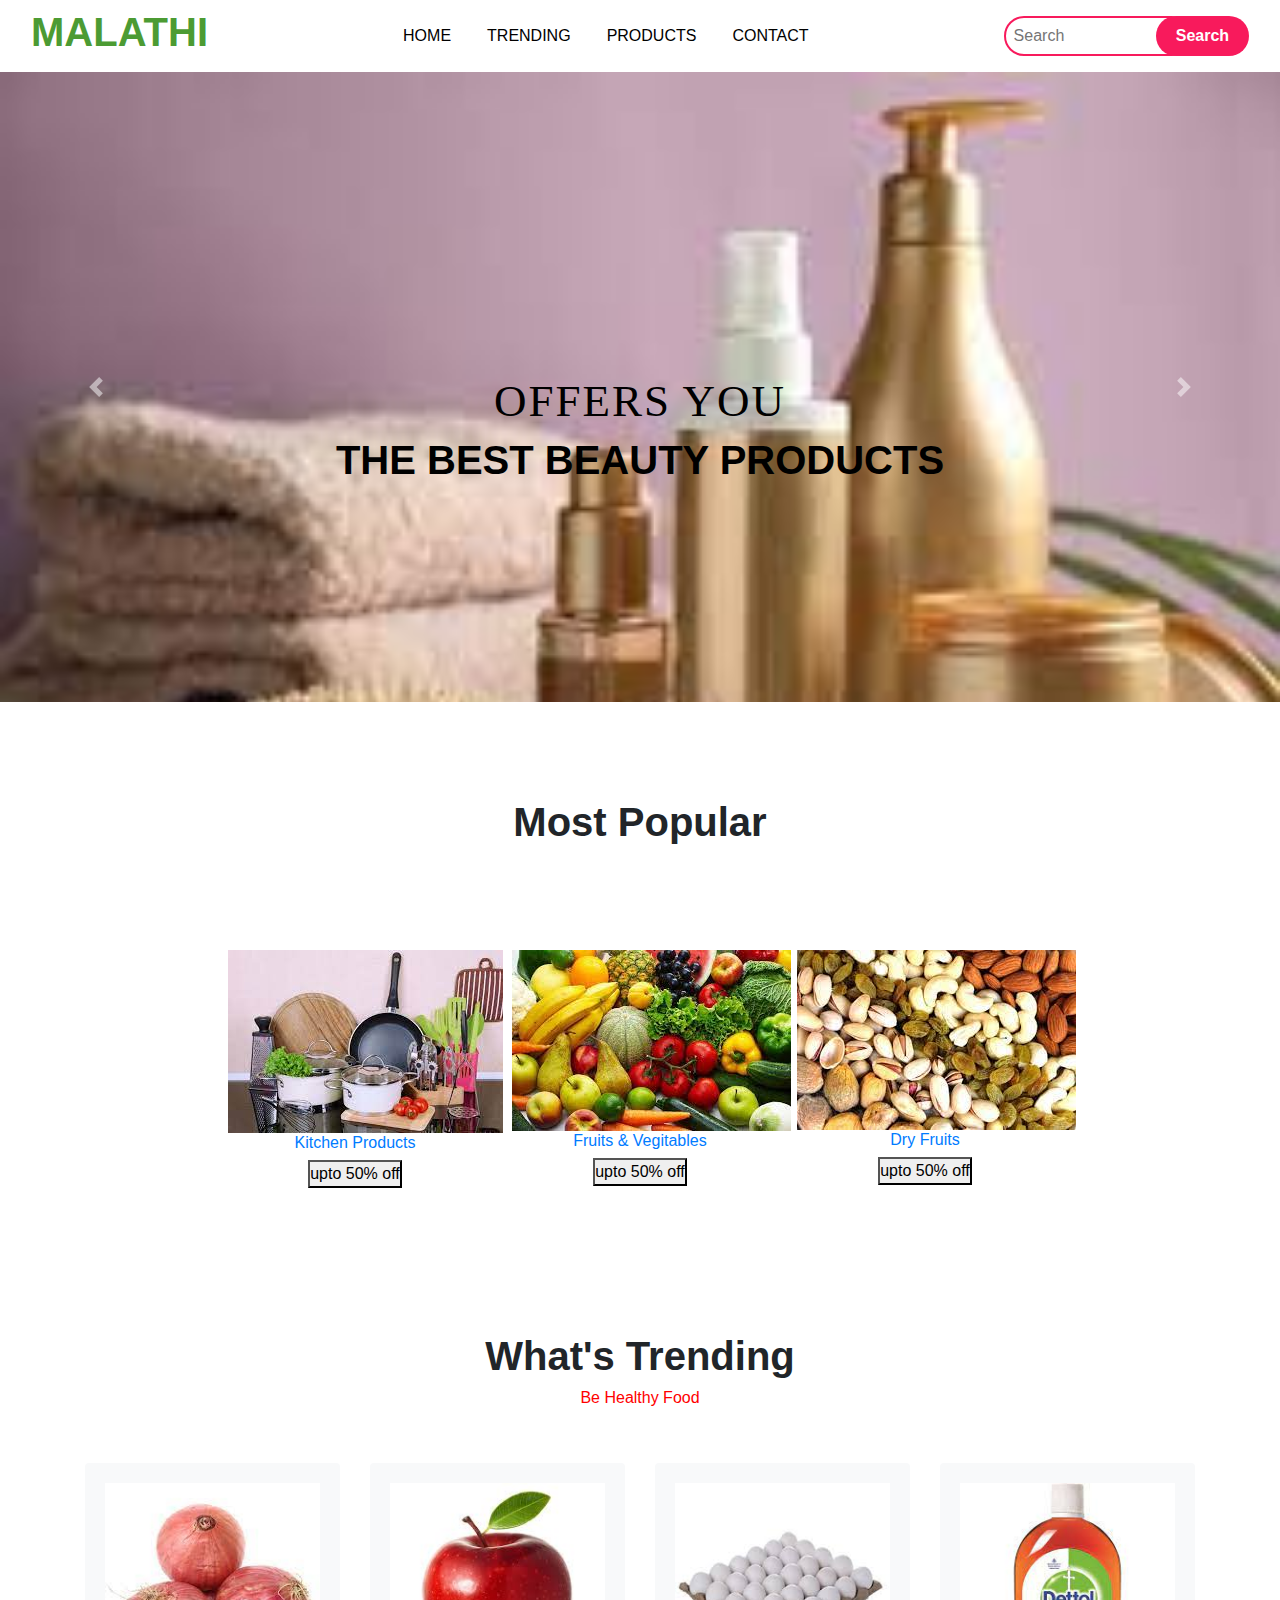
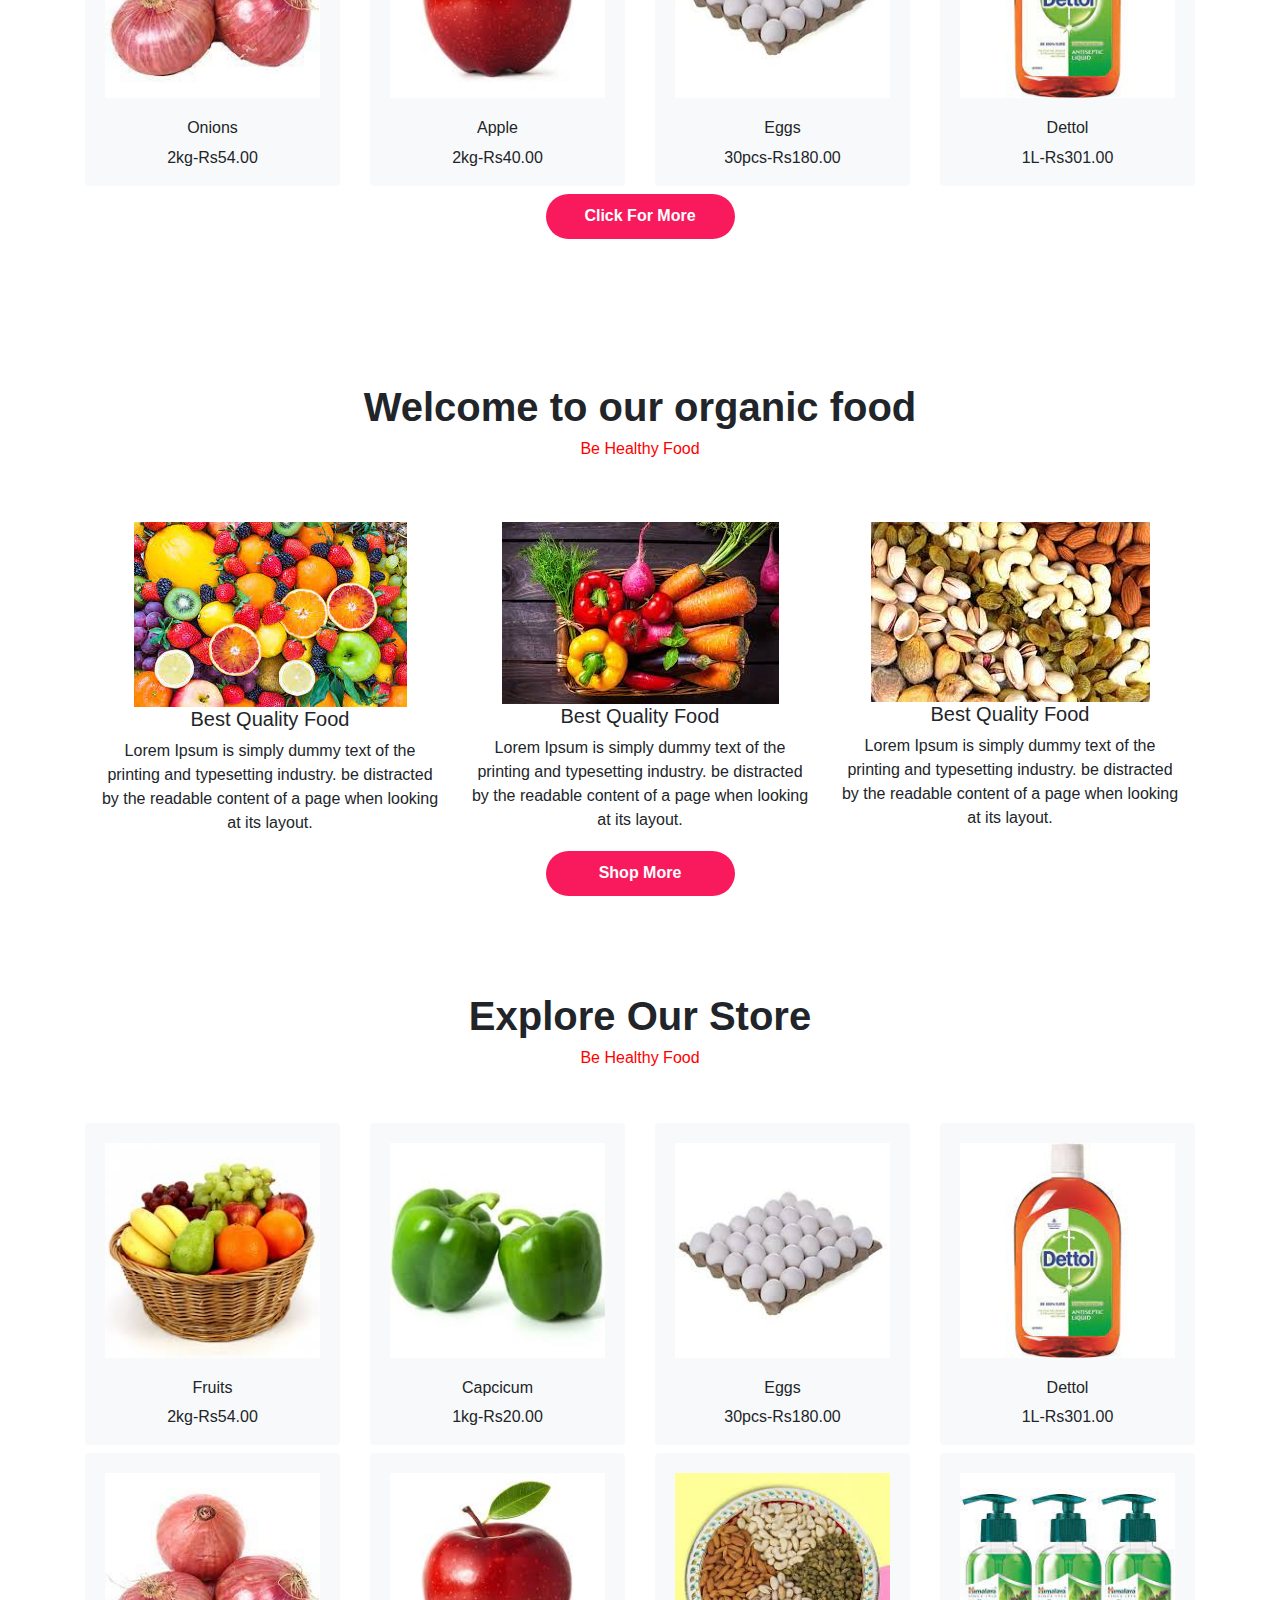
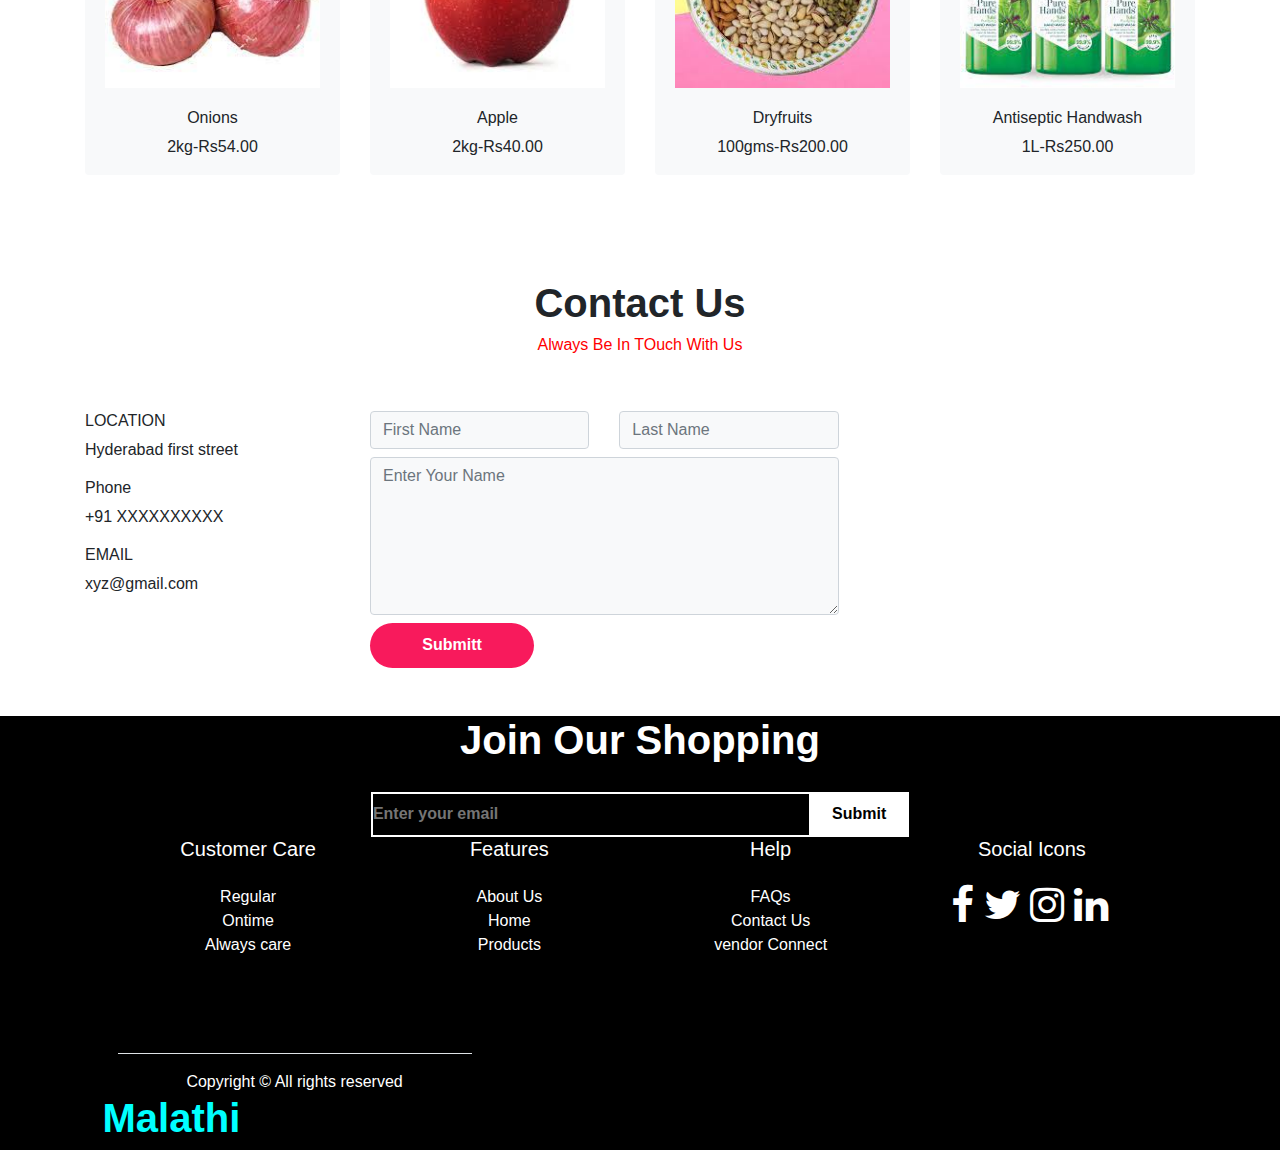
<file: index.html>
<!doctype html>
<html lang="en">
  <head>
    <meta charset="utf-8">
    <meta name="viewport" content="width=device-width, initial-scale=1">

    <!-- Bootstrap CSS -->
    <link href="https://cdn.jsdelivr.net/npm/bootstrap@5.1.0/dist/css/bootstrap.min.css" rel="stylesheet" integrity="sha384-KyZXEAg3QhqLMpG8r+8fhAXLRk2vvoC2f3B09zVXn8CA5QIVfZOJ3BCsw2P0p/We" crossorigin="anonymous">
    <link rel="stylesheet" href="https://maxcdn.bootstrapcdn.com/bootstrap/4.5.2/css/bootstrap.min.css">
  <link rel="stylesheet" href="https://cdnjs.cloudflare.com/ajax/libs/font-awesome/4.7.0/css/font-awesome.min.css">
  <script src="https://ajax.googleapis.com/ajax/libs/jquery/3.5.1/jquery.min.js"></script>
  <script src="https://cdnjs.cloudflare.com/ajax/libs/popper.js/1.16.0/umd/popper.min.js"></script>
  <script src="https://maxcdn.bootstrapcdn.com/bootstrap/4.5.2/js/bootstrap.min.js"></script>
    <title>E-Commerce Website</title>
    <link rel="stylesheet" href="e-commerce.css">
  </head>
<body>
      <!-- NAVBAR  -->
    <nav class="navbar navbar-expand-lg">
        <div class="container-fluid">
            <h1 style="color: rgb(76, 155, 51);">MALATHI</h1>
            <button class="navbar-toggler"  data-toggle="collapse" data-target="#navbarScroll" >
                <span class="navbar-toggler-icon"><i class="fa fa-bars" aria-hidden="true"></i></span>
            </button>
            <div class="collapse navbar-collapse" id="navbarScroll">
                <ul class="navbar-nav m-auto my-2 my-lg-0">
                    <li class="nav-item">
                        <a class="nav-link active" href="index.html">Home</a>
                    </li>
                    <li class="nav-item">
                        <a class="nav-link" href="#">Trending</a>
                    </li>
                    <li class="nav-item">
                        <a class="nav-link" href="product.html">Products</a>
                    </li>    
                    <li class="nav-item">
                                <a class="nav-link" href="#" >Contact</a>
                    </li>
                </ul>    
                <form class="d-flex">
                    <input class="px-2 search" type="search" placeholder="Search" aria-label="Search">
                    <button class="btn0 " type="submit">Search</button>
                </form>
            </div>
        </div>
    </nav> 

      <!-- Image Sliders -->
    <div id="carouselExampleFade" class="carousel slide carousel-fade" data-ride="carousel">
        <div class="carousel-inner">
            <div class="carousel-item active" style="height: 70vh; width: 100%;">
                <img src="./images/product.jpg" class="d-block w-100" alt="First slide">
                <div class="carousel-caption caption" style="color: black;margin: -30px;">
                    <h5>Offers you</h5>
                    <h1>THE BEST BEAUTY PRODUCTS</h1>
                </div>
            </div>
            <div class="carousel-item"  style="height:70vh; width: 100%;">
                <img src="./images/kitchen3.jpg" class="d-block w-100" alt="Second slide">
                <div class="carousel-caption caption" style="margin: -30px;color:black;text-align: center;">
                    <h5>Home And Kitchen Products</h5>
                    <h1>Offers 20-50%</h1>
                </div>
            </div>
            <div class="carousel-item" style="height: 70vh; width: 100%;">
                <img src="./images/i1.jpg" class="d-block w-100" alt="Third slide">
                <div class="carousel-caption caption" style="color: black;margin: -30px;">
                    <h5>made with love</h5>
                    <h1>We serve Quality Food</h1>
                </div>	
            </div>
        </div>
        <a class="carousel-control-prev" href="#carouselExampleFade" role="button" data-slide="prev">
            <span class="carousel-control-prev-icon" aria-hidden="true"></span>
            <span class="sr-only">Previous</span>
        </a>
        <a class="carousel-control-next" href="#carouselExampleFade" role="button" data-slide="next">
            <span class="carousel-control-next-icon" aria-hidden="true"></span>
            <span class="sr-only">Next</span>
        </a>
    </div>
        <!-- MOST POPULAR OFFERS -->
    <section class="new">
        <div class="container py-5">
            <div class="row py-5 ">
                <div class="col-lg-5 m-auto text-center">
                      <h1>Most Popular</h1>
                </div>
             </div>
              <div class="row pt-5">
                  <div class="col-lg-9 m-auto">
                        <div class="row text-center">
                            <div class="col-lg-4">
                                <img src="./images/kitchen.jpg" class="img-luid" alt="">
                                <h6><a href="#">Kitchen Products</a>
                                    </h6>
                                <button>upto 50% off</button>
                            </div>
                            <div class="col-lg-4">
                                <img src="./images/fruit&veg.jpg" class="img-luid" alt="">
                                <h6><a href="veg&fruits.html">Fruits & Vegitables</a>
                                    </h6>
                                <button>upto 50% off</button>
                            </div>
                            <div class="col-lg-4">
                                <img src="./images/dfruit.jpg" class="img-luid" alt="">
                                <h6><a href="#">Dry Fruits</a>
                                    </h6>
                                <button>upto 50% off</button>
                            </div>
                        </div>
                    </div>
            </div>
        </div>
    </section>

        <!-- Trending Products -->
    <section class="product">
        <div class="container py-5">
            <div class="row py-5 ">
                <div class="col-lg-5 m-auto text-center">
                    <h1>What's Trending</h1>
                    <h6 style="color:red;">Be Healthy Food</h6>
                </div>
            </div>
            <div class="row">
                <div class="col-lg-3 text-center">
                    <div class="card border-0 bg-light mb-2">
                        <div class="card-body">
                            <img src="./images/onion.jpg" class="img-fluid" alt="">
                        </div>
                        <h6>Onions</h6>  
                        <p>2kg-Rs54.00</p>
                    </div>    
                </div>
                <div class="col-lg-3 text-center">
                    <div class="card border-0 bg-light mb-2">
                        <div class="card-body">
                            <img src="./images/apple.jpg" class="img-fluid" alt="">
                        </div>
                        <h6>Apple</h6>  
                        <p>2kg-Rs40.00</p>
                    </div>    
                </div>
                <div class="col-lg-3 text-center">
                    <div class="card border-0 bg-light mb-2">
                        <div class="card-body">
                            <img src="./images/eggs.jpg" class="img-fluid" alt="">
                        </div>
                        <h6>Eggs</h6>  
                        <p>30pcs-Rs180.00</p>
                    </div>    
                </div>
                <div class="col-lg-3 text-center">
                    <div class="card border-0 bg-light mb-2">
                        <div class="card-body">
                            <img src="./images/dettol.jpg" class="img-fluid" alt="">
                        </div>
                        <h6>Dettol</h6>  
                        <p>1L-Rs301.00</p>
                    </div>    
                </div>
            </div>   
               <div class="row">
                   <div class="col-lg-6 text-center m-auto">
                       <button class="btn1">Click For More</button>
                   </div>
               </div>
          </div>
    </section>

    <!-- Organic Food -->
    <section class="about">
        <div class="container py-5">
            <div class="row py-5">
                <div class="col-lg-8 m-auto text-center">
                    <h1>Welcome to our organic food</h1>
                    <h6 style="color:red;">Be Healthy Food</h6>
                </div>
            </div>
            <div class="row pt-2 m-auto text-center">
                <div class="col-lg-4">
                    <img src="./images/fruit.jpg" class="img-fluid " alt="">
                      <h5>Best Quality Food</h5>
                      <p>Lorem Ipsum is simply dummy text of the printing and typesetting industry.
                           be distracted by the readable content of a page when looking at its layout.</p>
                </div>
                <div class="col-lg-4">
                    <img src="./images/veg.jpg" class="img-fluid " alt="">
                    <h5>Best Quality Food</h5>
                    <p>Lorem Ipsum is simply dummy text of the printing and typesetting industry.
                         be distracted by the readable content of a page when looking at its layout.</p>
                </div>
                <div class="col-lg-4">
                    <img src="./images/dfruit.jpg" class="img-fluid " alt="">
                    <h5>Best Quality Food</h5>
                    <p>Lorem Ipsum is simply dummy text of the printing and typesetting industry.
                         be distracted by the readable content of a page when looking at its layout.</p>
                </div>
            </div>
            <div class="row">
                <div class="col-lg-6 text-center m-auto">
                    <button class="btn1">Shop More</button>
                </div>
            </div>
        </div>
    </section>

       <!-- Explore Our Store -->
    <section class="shop">
        <div class="container">
            <div class="row py-5">
                <div class="col-lg-8 m-auto text-center">
                    <h1>Explore Our Store</h1>
                    <h6 style="color:red;">Be Healthy Food</h6>
                </div>
            </div>
            <div class="row">
                <div class="col-lg-3 text-center">
                    <div class="card border-0 bg-light mb-2">
                        <div class="card-body">
                            <img src="./images/fruit1.jpg" class="img-fluid" alt="">
                        </div>
                        <h6>Fruits</h6>  
                        <p>2kg-Rs54.00</p>
                    </div>    
                </div>
                <div class="col-lg-3 text-center">
                    <div class="card border-0 bg-light mb-2">
                        <div class="card-body">
                            <img src="./images/capcicum.jpg" class="img-fluid" alt="">
                        </div>
                        <h6>Capcicum</h6>  
                        <p>1kg-Rs20.00</p>
                    </div>    
                </div>
                <div class="col-lg-3 text-center">
                    <div class="card border-0 bg-light mb-2">
                        <div class="card-body">
                            <img src="./images/eggs.jpg" class="img-fluid" alt="">
                        </div>
                        <h6>Eggs</h6>  
                        <p>30pcs-Rs180.00</p>
                    </div>    
                </div>
                <div class="col-lg-3 text-center">
                    <div class="card border-0 bg-light mb-2">
                        <div class="card-body">
                            <img src="./images/dettol.jpg" class="img-fluid" alt="">
                        </div>
                        <h6>Dettol</h6>  
                        <p>1L-Rs301.00</p>
                    </div>    
                </div>
            </div>   
            <div class="row">
                <div class="col-lg-3 text-center">
                    <div class="card border-0 bg-light mb-2">
                        <div class="card-body">
                            <img src="./images/onion.jpg" class="img-fluid" alt="">
                        </div>
                        <h6>Onions</h6>  
                        <p>2kg-Rs54.00</p>
                    </div>    
                </div>
                <div class="col-lg-3 text-center">
                    <div class="card border-0 bg-light mb-2">
                        <div class="card-body">
                            <img src="./images/apple.jpg" class="img-fluid" alt="">
                        </div>
                        <h6>Apple</h6>  
                        <p>2kg-Rs40.00</p>
                    </div>    
                </div>
                <div class="col-lg-3 text-center">
                    <div class="card border-0 bg-light mb-2">
                        <div class="card-body">
                            <img src="./images/dryfruit.jpg" class="img-fluid" alt="">
                        </div>
                        <h6>Dryfruits</h6>  
                        <p>100gms-Rs200.00</p>
                    </div>    
                </div>
                <div class="col-lg-3 text-center">
                    <div class="card border-0 bg-light mb-2">
                        <div class="card-body">
                            <img src="./images/cleaning.jpg" class="img-fluid" alt="">
                        </div>
                        <h6>Antiseptic Handwash</h6>  
                        <p>1L-Rs250.00</p>
                    </div>    
                </div>
            </div>   
        </div>
    </section>

       <!-- Contact Information -->
    <section class="contact">
        <div class="container py-5">
            <div class="row py-5">
                <div class="col-lg-5 m-auto text-center">
                    <h1>Contact Us</h1>
                    <h6 style="color:red">Always Be In TOuch With Us</h6>
                </div>
            </div>
            <div class="row">
                <div class="col-lg-9">
                    <div class="row">
                        <div class="col-lg-4">
                            <h6>LOCATION</h6>
                            <p>Hyderabad first street</p>
                            <h6>Phone</h6>
                            <p>+91 XXXXXXXXXX</p>
                            <h6>EMAIL</h6>
                            <p>xyz@gmail.com</p>
                        </div>
                        <div class="col-lg-7">
                            <div class="row">
                                <div class="col-lg-6">
                                    <input type="text" class="form-control bg-light" placeholder="First Name">
                                </div>
                                <div class="col-lg-6">
                                    <input type="text" class="form-control bg-light" placeholder="Last Name">
                                </div>
                            </div>
                            <div class="row py-2">
                                <div class="col-lg-12">
                                    <textarea name=""  class="form-control bg-light" placeholder="Enter Your Name" id="" cols="30" rows="6"></textarea>
                                </div>
                            </div>
                                <button class="btn1">Submitt</button>
                    </div>
                </div>
            </div>
        </div>
    </section>

    <!-- Footer Section -->
    <footer>
    <div class="footer">
        <div class="container">
            <div class="row">
                <div class="col-lg-9 m-auto text-center">
                    <h1>Join Our Shopping</h1>
                      <input type="email" placeholder="Enter your email">
                      <button class="btn2">Submit</button>
                </div>
            </div>
            <div class="row">
                <div class="col-lg-11 m-auto text-center">
                    <div class="row">
                        <div class="col-lg-3">
                            <h5 class="pb-3">Customer Care</h5>
                            <p>Regular</p>
                            <p>Ontime</p>
                            <p>Always care</p>
                        </div>
                        <div class="col-lg-3">
                            <h5 class="pb-3">Features</h5>
                            <p>About Us</p>
                            <p>Home</p>
                            <p>Products</p>
                        </div>
                        <div class="col-lg-3">
                            <h5 class="pb-3">Help</h5>
                            <p>FAQs</p>
                            <p>Contact Us</p>
                            <p>vendor Connect</p>
                        </div>
                        <div class="col-lg-3">
                            <h5 class="pb-3">Social Icons</h5>
                                <span><i class="fa fa-facebook" aria-hidden="true"></i></span>
				                <span><i class="fa fa-twitter" aria-hidden="true"></i></span>
				                <span><i class="fa fa-instagram" aria-hidden="true"></i></span>
				                <span><i class="fa fa-linkedin" aria-hidden="true"></i></span>	
                        </div>
                        <div class="row pt-5 mt-5 text-center">
                            <div class="col-md-12">
                              <div class="border-top pt-3">
                                <p>
                              Copyright &copy; All rights reserved </p>
                              </div>
                            </div>
                  
                        <h1 style="text-align: right;color: cyan;">Malathi</h1>
                    </div>
                </div>
            </div>
        </div>
    </footer>
    </div>
  </body>
</html>
</file>
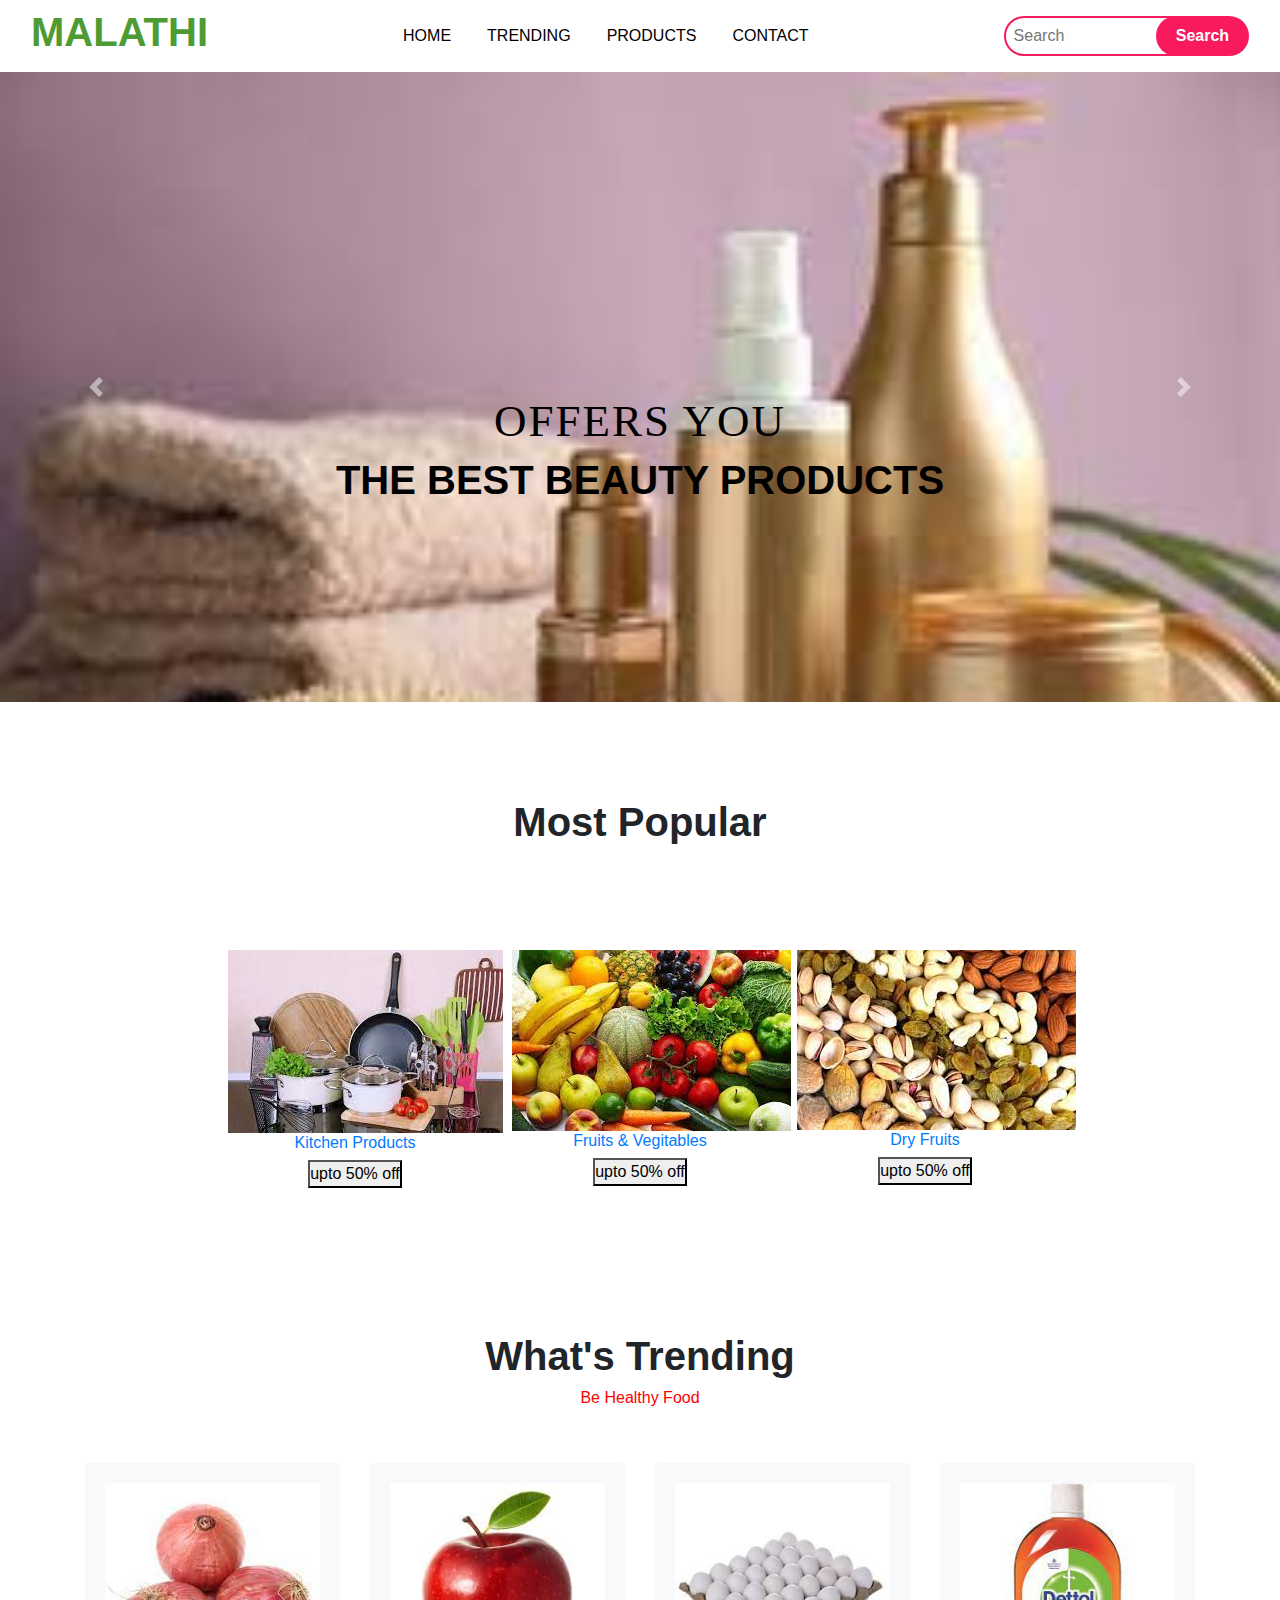
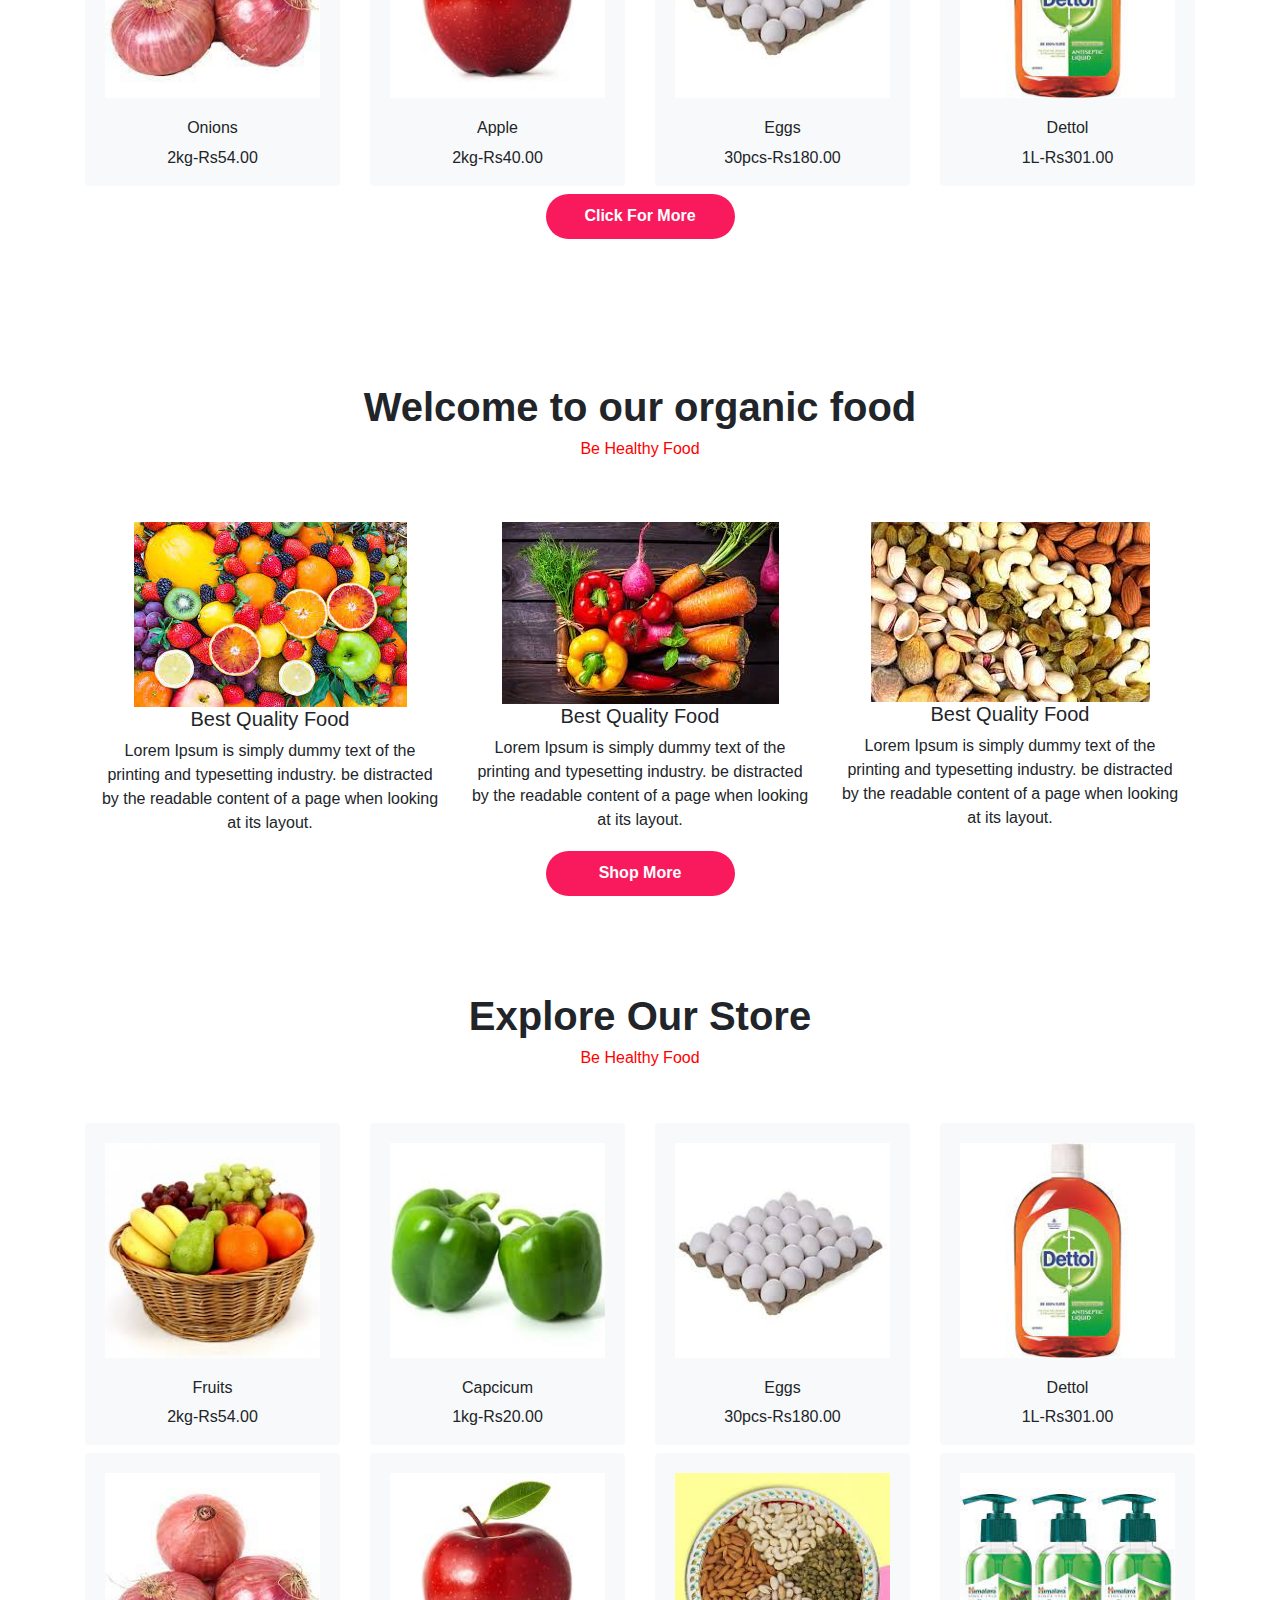
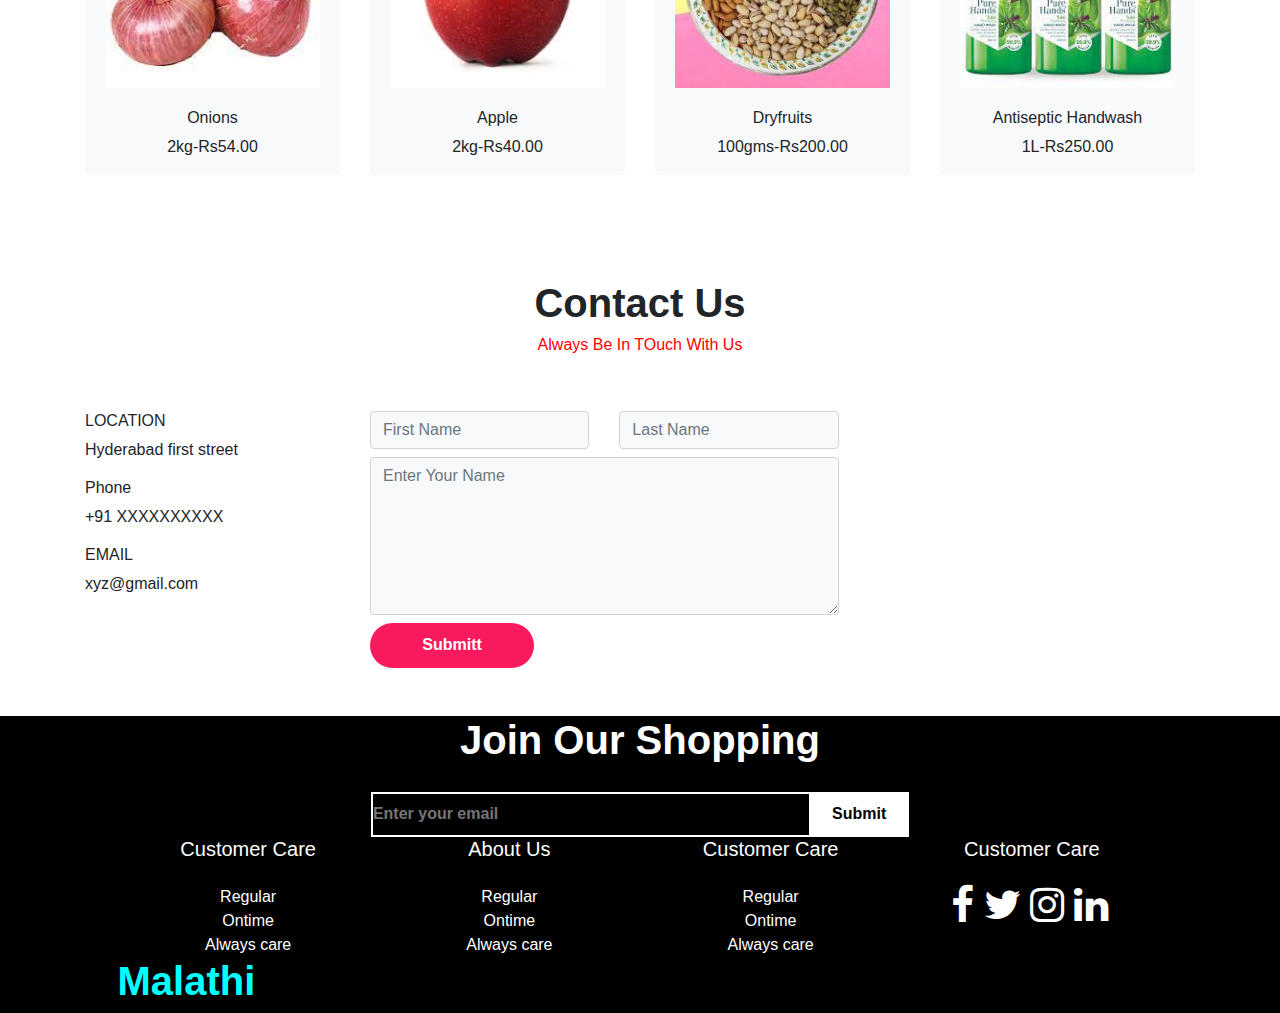
<file: e-commerce.html>
<!doctype html>
<html lang="en">
  <head>
    <meta charset="utf-8">
    <meta name="viewport" content="width=device-width, initial-scale=1">

    <!-- Bootstrap CSS -->
    <link href="https://cdn.jsdelivr.net/npm/bootstrap@5.1.0/dist/css/bootstrap.min.css" rel="stylesheet" integrity="sha384-KyZXEAg3QhqLMpG8r+8fhAXLRk2vvoC2f3B09zVXn8CA5QIVfZOJ3BCsw2P0p/We" crossorigin="anonymous">
    <link rel="stylesheet" href="https://maxcdn.bootstrapcdn.com/bootstrap/4.5.2/css/bootstrap.min.css">
  <link rel="stylesheet" href="https://cdnjs.cloudflare.com/ajax/libs/font-awesome/4.7.0/css/font-awesome.min.css">
  <script src="https://ajax.googleapis.com/ajax/libs/jquery/3.5.1/jquery.min.js"></script>
  <script src="https://cdnjs.cloudflare.com/ajax/libs/popper.js/1.16.0/umd/popper.min.js"></script>
  <script src="https://maxcdn.bootstrapcdn.com/bootstrap/4.5.2/js/bootstrap.min.js"></script>
    <title>E-Commerce Website</title>
    <link rel="stylesheet" href="e-commerce.css">
  </head>
<body>
      <!-- NAVBAR  -->
    <nav class="navbar navbar-expand-lg">
        <div class="container-fluid">
            <h1 style="color: rgb(76, 155, 51);">MALATHI</h1>
            <button class="navbar-toggler"  data-toggle="collapse" data-target="#navbarScroll" >
                <span class="navbar-toggler-icon"><i class="fa fa-bars" aria-hidden="true"></i></span>
            </button>
            <div class="collapse navbar-collapse" id="navbarScroll">
                <ul class="navbar-nav m-auto my-2 my-lg-0">
                    <li class="nav-item">
                        <a class="nav-link active" href="e-commerce.html">Home</a>
                    </li>
                    <li class="nav-item">
                        <a class="nav-link" href="#">Trending</a>
                    </li>
                    <li class="nav-item">
                        <a class="nav-link" href="product.html">Products</a>
                    </li>    
                    <li class="nav-item">
                                <a class="nav-link" href="#" >Contact</a>
                    </li>
                </ul>    
                <form class="d-flex">
                    <input class="px-2 search" type="search" placeholder="Search" aria-label="Search">
                    <button class="btn0 " type="submit">Search</button>
                </form>
            </div>
        </div>
    </nav> 

      <!-- Image Sliders -->
    <div id="carouselExampleFade" class="carousel slide carousel-fade" data-ride="carousel">
        <div class="carousel-inner">
            <div class="carousel-item active" style="height: 70vh; width: 100%;">
                <img src="./images/product.jpg" class="d-block w-100" alt="First slide">
                <div class="carousel-caption caption" style="color: black;margin: -50px;">
                    <h5>Offers you</h5>
                    <h1>THE BEST BEAUTY PRODUCTS</h1>
                </div>
            </div>
            <div class="carousel-item"  style="height:70vh; width: 100%;">
                <img src="./images/kitchen3.jpg" class="d-block w-100" alt="Second slide">
                <div class="carousel-caption caption" style="margin: -50px;color:black;text-align: center;">
                    <h5>Home And Kitchen Products</h5>
                    <h1>Offers 20-50%</h1>
                </div>
            </div>
            <div class="carousel-item" style="height: 70vh; width: 100%;">
                <img src="./images/i1.jpg" class="d-block w-100" alt="Third slide">
                <div class="carousel-caption caption" style="color: black;margin: -30px;">
                    <h5>made with love</h5>
                    <h1>We serve Quality Food</h1>
                </div>	
            </div>
        </div>
        <a class="carousel-control-prev" href="#carouselExampleFade" role="button" data-slide="prev">
            <span class="carousel-control-prev-icon" aria-hidden="true"></span>
            <span class="sr-only">Previous</span>
        </a>
        <a class="carousel-control-next" href="#carouselExampleFade" role="button" data-slide="next">
            <span class="carousel-control-next-icon" aria-hidden="true"></span>
            <span class="sr-only">Next</span>
        </a>
    </div>
        <!-- MOST POPULAR OFFERS -->
    <section class="new">
        <div class="container py-5">
            <div class="row py-5 ">
                <div class="col-lg-5 m-auto text-center">
                      <h1>Most Popular</h1>
                </div>
             </div>
              <div class="row pt-5">
                  <div class="col-lg-9 m-auto">
                        <div class="row text-center">
                            <div class="col-lg-4">
                                <img src="./images/kitchen.jpg" class="img-luid" alt="">
                                <h6><a href="#">Kitchen Products</a>
                                    </h6>
                                <button>upto 50% off</button>
                            </div>
                            <div class="col-lg-4">
                                <img src="./images/fruit&veg.jpg" class="img-luid" alt="">
                                <h6><a href="veg&fruits.html">Fruits & Vegitables</a>
                                    </h6>
                                <button>upto 50% off</button>
                            </div>
                            <div class="col-lg-4">
                                <img src="./images/dfruit.jpg" class="img-luid" alt="">
                                <h6><a href="#">Dry Fruits</a>
                                    </h6>
                                <button>upto 50% off</button>
                            </div>
                        </div>
                    </div>
            </div>
        </div>
    </section>

        <!-- Trending Products -->
    <section class="product">
        <div class="container py-5">
            <div class="row py-5 ">
                <div class="col-lg-5 m-auto text-center">
                    <h1>What's Trending</h1>
                    <h6 style="color:red;">Be Healthy Food</h6>
                </div>
            </div>
            <div class="row">
                <div class="col-lg-3 text-center">
                    <div class="card border-0 bg-light mb-2">
                        <div class="card-body">
                            <img src="./images/onion.jpg" class="img-fluid" alt="">
                        </div>
                        <h6>Onions</h6>  
                        <p>2kg-Rs54.00</p>
                    </div>    
                </div>
                <div class="col-lg-3 text-center">
                    <div class="card border-0 bg-light mb-2">
                        <div class="card-body">
                            <img src="./images/apple.jpg" class="img-fluid" alt="">
                        </div>
                        <h6>Apple</h6>  
                        <p>2kg-Rs40.00</p>
                    </div>    
                </div>
                <div class="col-lg-3 text-center">
                    <div class="card border-0 bg-light mb-2">
                        <div class="card-body">
                            <img src="./images/eggs.jpg" class="img-fluid" alt="">
                        </div>
                        <h6>Eggs</h6>  
                        <p>30pcs-Rs180.00</p>
                    </div>    
                </div>
                <div class="col-lg-3 text-center">
                    <div class="card border-0 bg-light mb-2">
                        <div class="card-body">
                            <img src="./images/dettol.jpg" class="img-fluid" alt="">
                        </div>
                        <h6>Dettol</h6>  
                        <p>1L-Rs301.00</p>
                    </div>    
                </div>
            </div>   
               <div class="row">
                   <div class="col-lg-6 text-center m-auto">
                       <button class="btn1">Click For More</button>
                   </div>
               </div>
          </div>
    </section>

    <!-- Organic Food -->
    <section class="about">
        <div class="container py-5">
            <div class="row py-5">
                <div class="col-lg-8 m-auto text-center">
                    <h1>Welcome to our organic food</h1>
                    <h6 style="color:red;">Be Healthy Food</h6>
                </div>
            </div>
            <div class="row pt-2 m-auto text-center">
                <div class="col-lg-4">
                    <img src="./images/fruit.jpg" class="img-fluid " alt="">
                      <h5>Best Quality Food</h5>
                      <p>Lorem Ipsum is simply dummy text of the printing and typesetting industry.
                           be distracted by the readable content of a page when looking at its layout.</p>
                </div>
                <div class="col-lg-4">
                    <img src="./images/veg.jpg" class="img-fluid " alt="">
                    <h5>Best Quality Food</h5>
                    <p>Lorem Ipsum is simply dummy text of the printing and typesetting industry.
                         be distracted by the readable content of a page when looking at its layout.</p>
                </div>
                <div class="col-lg-4">
                    <img src="./images/dfruit.jpg" class="img-fluid " alt="">
                    <h5>Best Quality Food</h5>
                    <p>Lorem Ipsum is simply dummy text of the printing and typesetting industry.
                         be distracted by the readable content of a page when looking at its layout.</p>
                </div>
            </div>
            <div class="row">
                <div class="col-lg-6 text-center m-auto">
                    <button class="btn1">Shop More</button>
                </div>
            </div>
        </div>
    </section>

       <!-- Explore Our Store -->
    <section class="shop">
        <div class="container">
            <div class="row py-5">
                <div class="col-lg-8 m-auto text-center">
                    <h1>Explore Our Store</h1>
                    <h6 style="color:red;">Be Healthy Food</h6>
                </div>
            </div>
            <div class="row">
                <div class="col-lg-3 text-center">
                    <div class="card border-0 bg-light mb-2">
                        <div class="card-body">
                            <img src="./images/fruit1.jpg" class="img-fluid" alt="">
                        </div>
                        <h6>Fruits</h6>  
                        <p>2kg-Rs54.00</p>
                    </div>    
                </div>
                <div class="col-lg-3 text-center">
                    <div class="card border-0 bg-light mb-2">
                        <div class="card-body">
                            <img src="./images/capcicum.jpg" class="img-fluid" alt="">
                        </div>
                        <h6>Capcicum</h6>  
                        <p>1kg-Rs20.00</p>
                    </div>    
                </div>
                <div class="col-lg-3 text-center">
                    <div class="card border-0 bg-light mb-2">
                        <div class="card-body">
                            <img src="./images/eggs.jpg" class="img-fluid" alt="">
                        </div>
                        <h6>Eggs</h6>  
                        <p>30pcs-Rs180.00</p>
                    </div>    
                </div>
                <div class="col-lg-3 text-center">
                    <div class="card border-0 bg-light mb-2">
                        <div class="card-body">
                            <img src="./images/dettol.jpg" class="img-fluid" alt="">
                        </div>
                        <h6>Dettol</h6>  
                        <p>1L-Rs301.00</p>
                    </div>    
                </div>
            </div>   
            <div class="row">
                <div class="col-lg-3 text-center">
                    <div class="card border-0 bg-light mb-2">
                        <div class="card-body">
                            <img src="./images/onion.jpg" class="img-fluid" alt="">
                        </div>
                        <h6>Onions</h6>  
                        <p>2kg-Rs54.00</p>
                    </div>    
                </div>
                <div class="col-lg-3 text-center">
                    <div class="card border-0 bg-light mb-2">
                        <div class="card-body">
                            <img src="./images/apple.jpg" class="img-fluid" alt="">
                        </div>
                        <h6>Apple</h6>  
                        <p>2kg-Rs40.00</p>
                    </div>    
                </div>
                <div class="col-lg-3 text-center">
                    <div class="card border-0 bg-light mb-2">
                        <div class="card-body">
                            <img src="./images/dryfruit.jpg" class="img-fluid" alt="">
                        </div>
                        <h6>Dryfruits</h6>  
                        <p>100gms-Rs200.00</p>
                    </div>    
                </div>
                <div class="col-lg-3 text-center">
                    <div class="card border-0 bg-light mb-2">
                        <div class="card-body">
                            <img src="./images/cleaning.jpg" class="img-fluid" alt="">
                        </div>
                        <h6>Antiseptic Handwash</h6>  
                        <p>1L-Rs250.00</p>
                    </div>    
                </div>
            </div>   
        </div>
    </section>

       <!-- Contact Information -->
    <section class="contact">
        <div class="container py-5">
            <div class="row py-5">
                <div class="col-lg-5 m-auto text-center">
                    <h1>Contact Us</h1>
                    <h6 style="color:red">Always Be In TOuch With Us</h6>
                </div>
            </div>
            <div class="row">
                <div class="col-lg-9">
                    <div class="row">
                        <div class="col-lg-4">
                            <h6>LOCATION</h6>
                            <p>Hyderabad first street</p>
                            <h6>Phone</h6>
                            <p>+91 XXXXXXXXXX</p>
                            <h6>EMAIL</h6>
                            <p>xyz@gmail.com</p>
                        </div>
                        <div class="col-lg-7">
                            <div class="row">
                                <div class="col-lg-6">
                                    <input type="text" class="form-control bg-light" placeholder="First Name">
                                </div>
                                <div class="col-lg-6">
                                    <input type="text" class="form-control bg-light" placeholder="Last Name">
                                </div>
                            </div>
                            <div class="row py-2">
                                <div class="col-lg-12">
                                    <textarea name=""  class="form-control bg-light" placeholder="Enter Your Name" id="" cols="30" rows="6"></textarea>
                                </div>
                            </div>
                                <button class="btn1">Submitt</button>
                    </div>
                </div>
            </div>
        </div>
    </section>

    <!-- Footer Section -->
    <div class="footer">
        <div class="container">
            <div class="row">
                <div class="col-lg-9 m-auto text-center">
                    <h1>Join Our Shopping</h1>
                      <input type="email" placeholder="Enter your email">
                      <button class="btn2">Submit</button>
                </div>
            </div>
            <div class="row">
                <div class="col-lg-11 m-auto text-center">
                    <div class="row">
                        <div class="col-lg-3">
                            <h5 class="pb-3">Customer Care</h5>
                            <p>Regular</p>
                            <p>Ontime</p>
                            <p>Always care</p>
                        </div>
                        <div class="col-lg-3">
                            <h5 class="pb-3">About Us</h5>
                            <p>Regular</p>
                            <p>Ontime</p>
                            <p>Always care</p>
                        </div>
                        <div class="col-lg-3">
                            <h5 class="pb-3">Customer Care</h5>
                            <p>Regular</p>
                            <p>Ontime</p>
                            <p>Always care</p>
                        </div>
                        <div class="col-lg-3">
                            <h5 class="pb-3">Customer Care</h5>
                                <span><i class="fa fa-facebook" aria-hidden="true"></i></span>
				                <span><i class="fa fa-twitter" aria-hidden="true"></i></span>
				                <span><i class="fa fa-instagram" aria-hidden="true"></i></span>
				                <span><i class="fa fa-linkedin" aria-hidden="true"></i></span>	
                        </div>
                        <h1 style="text-align: right;color: cyan;">Malathi</h1>
                    </div>
                </div>
            </div>
        </div>
    </div>
  </body>
</html>
</file>
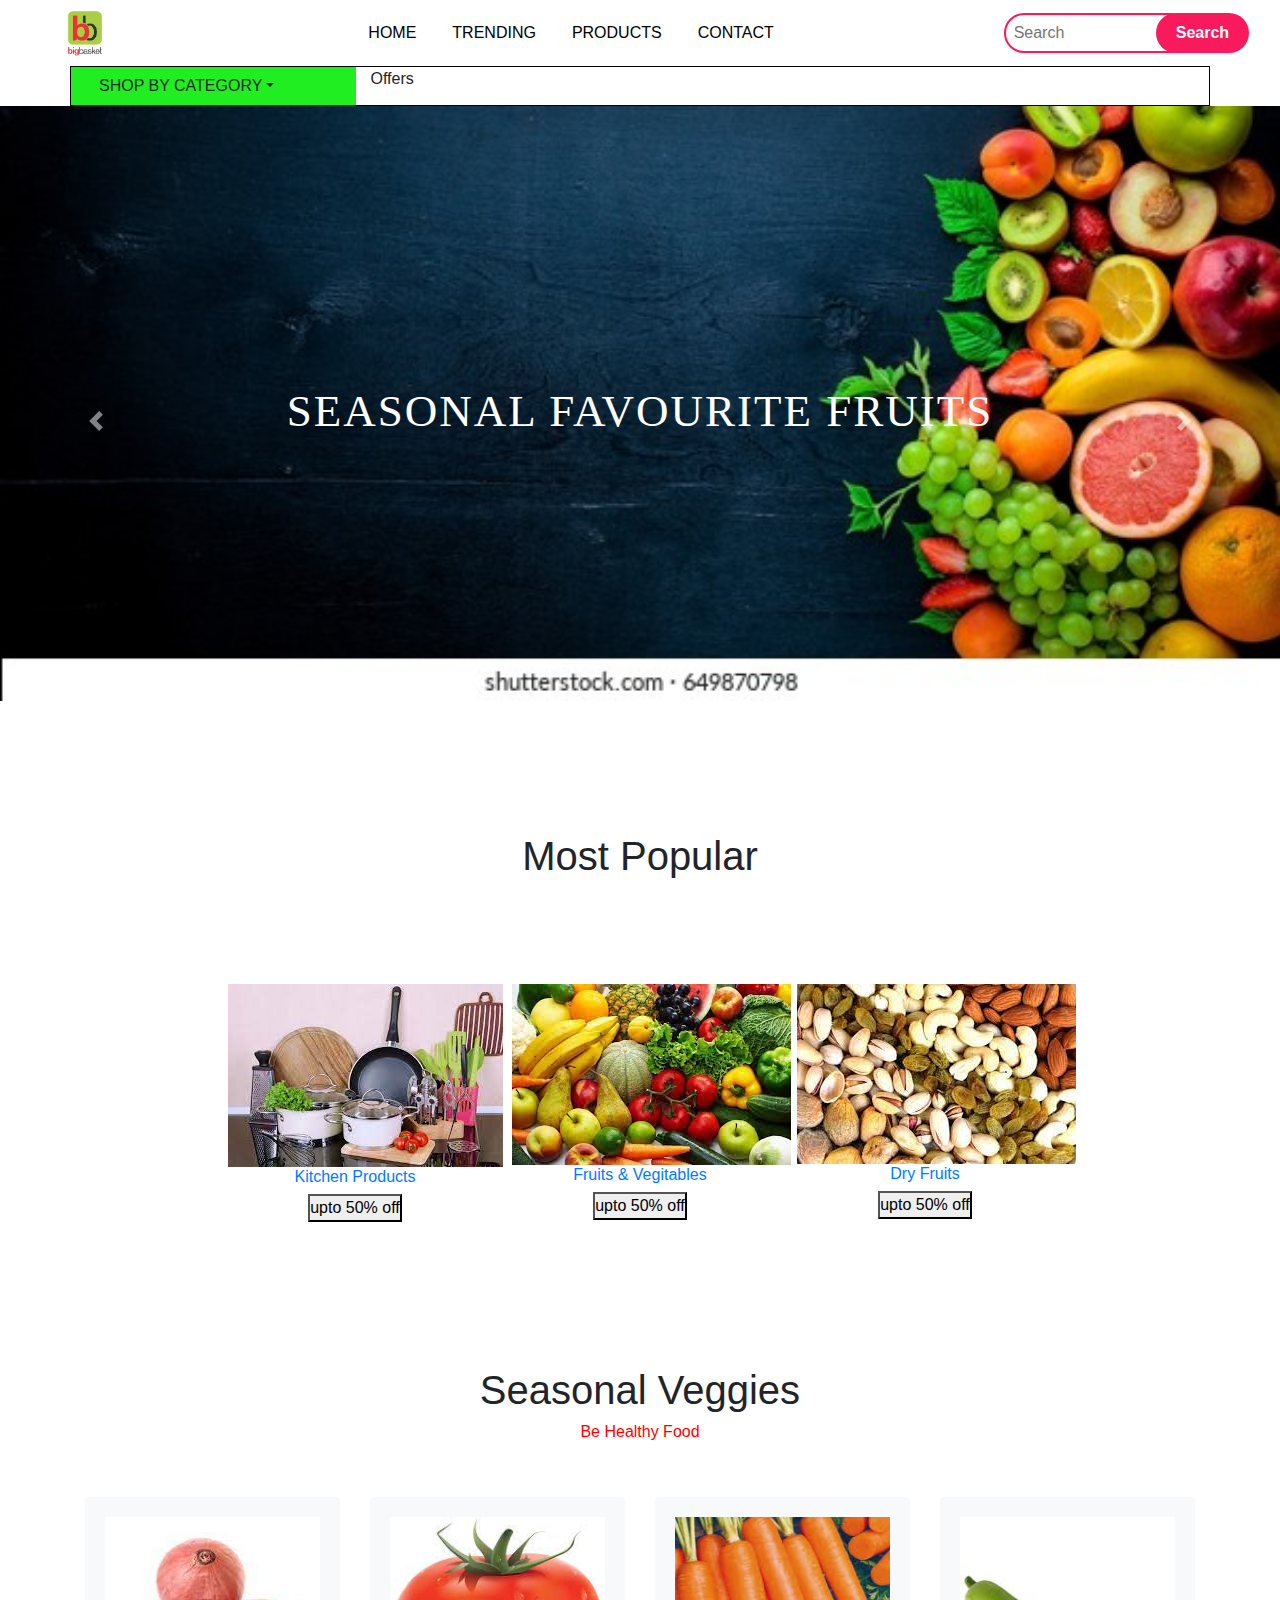
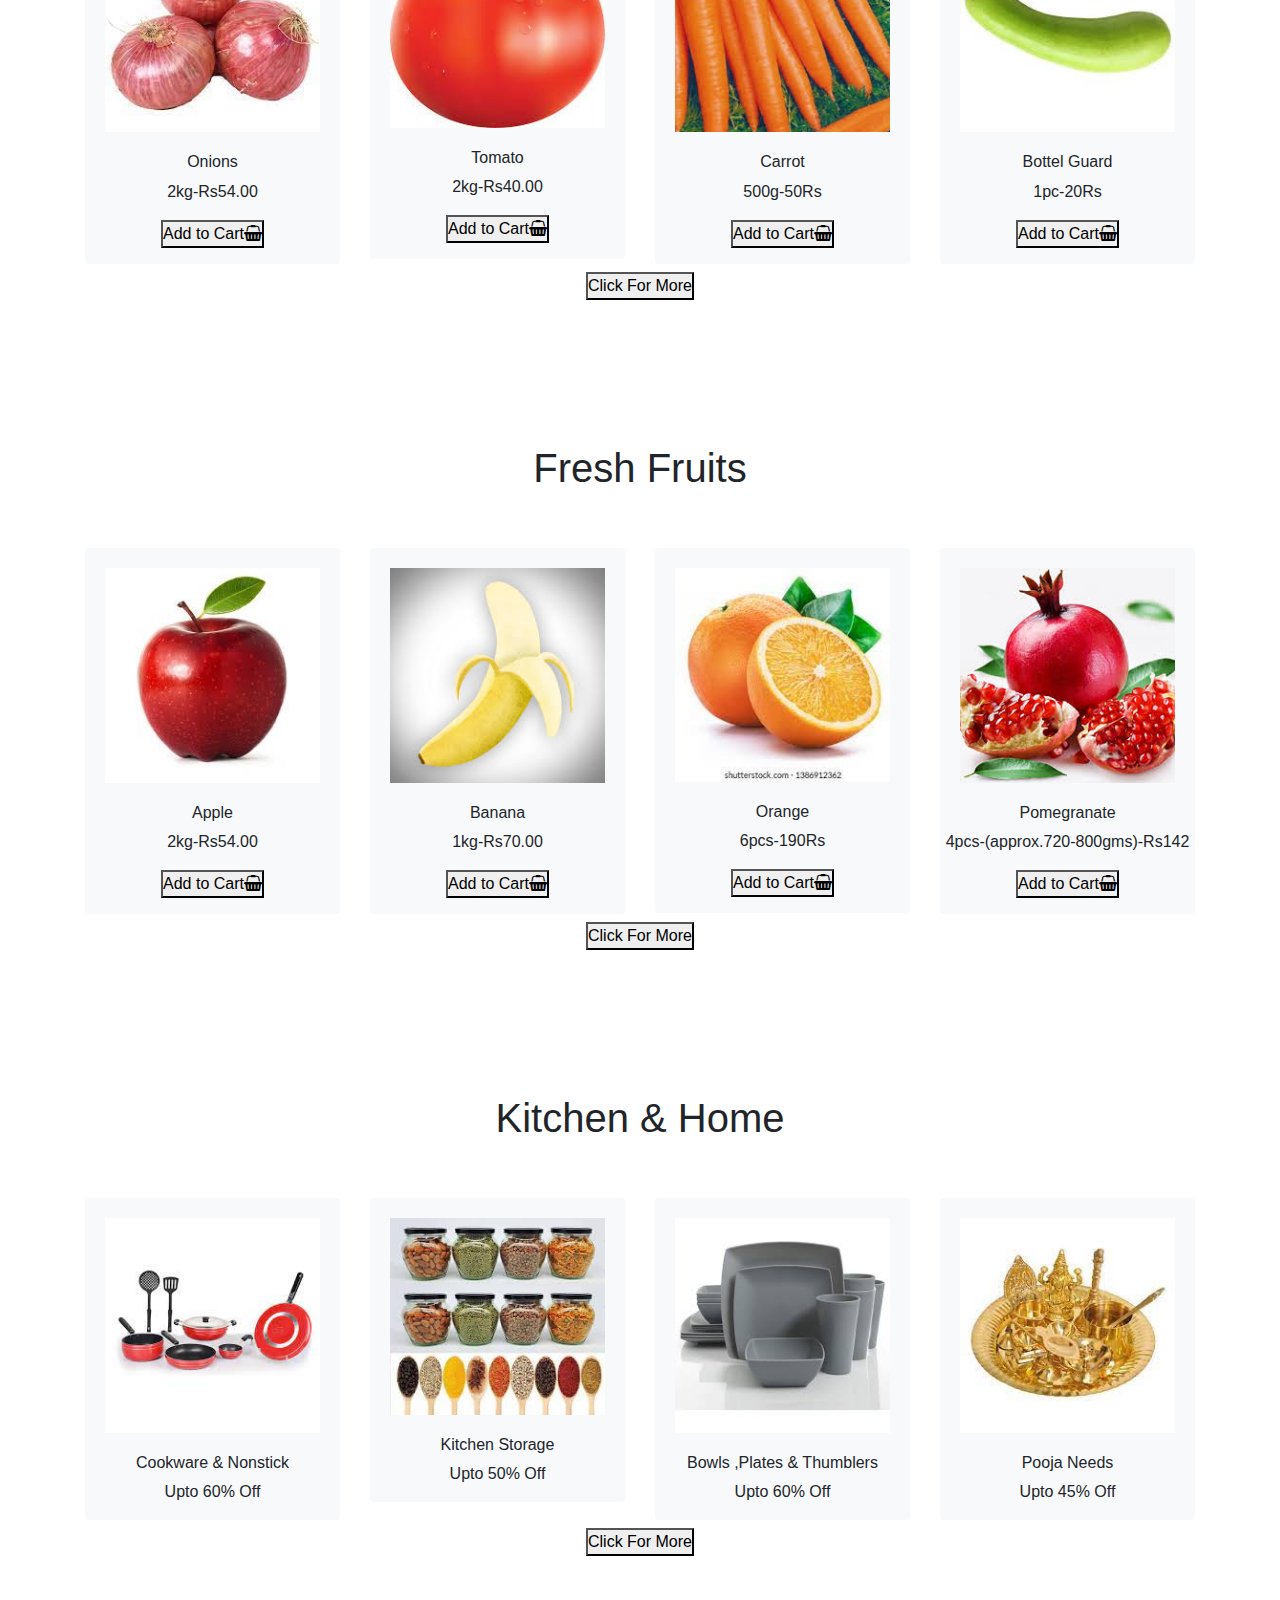
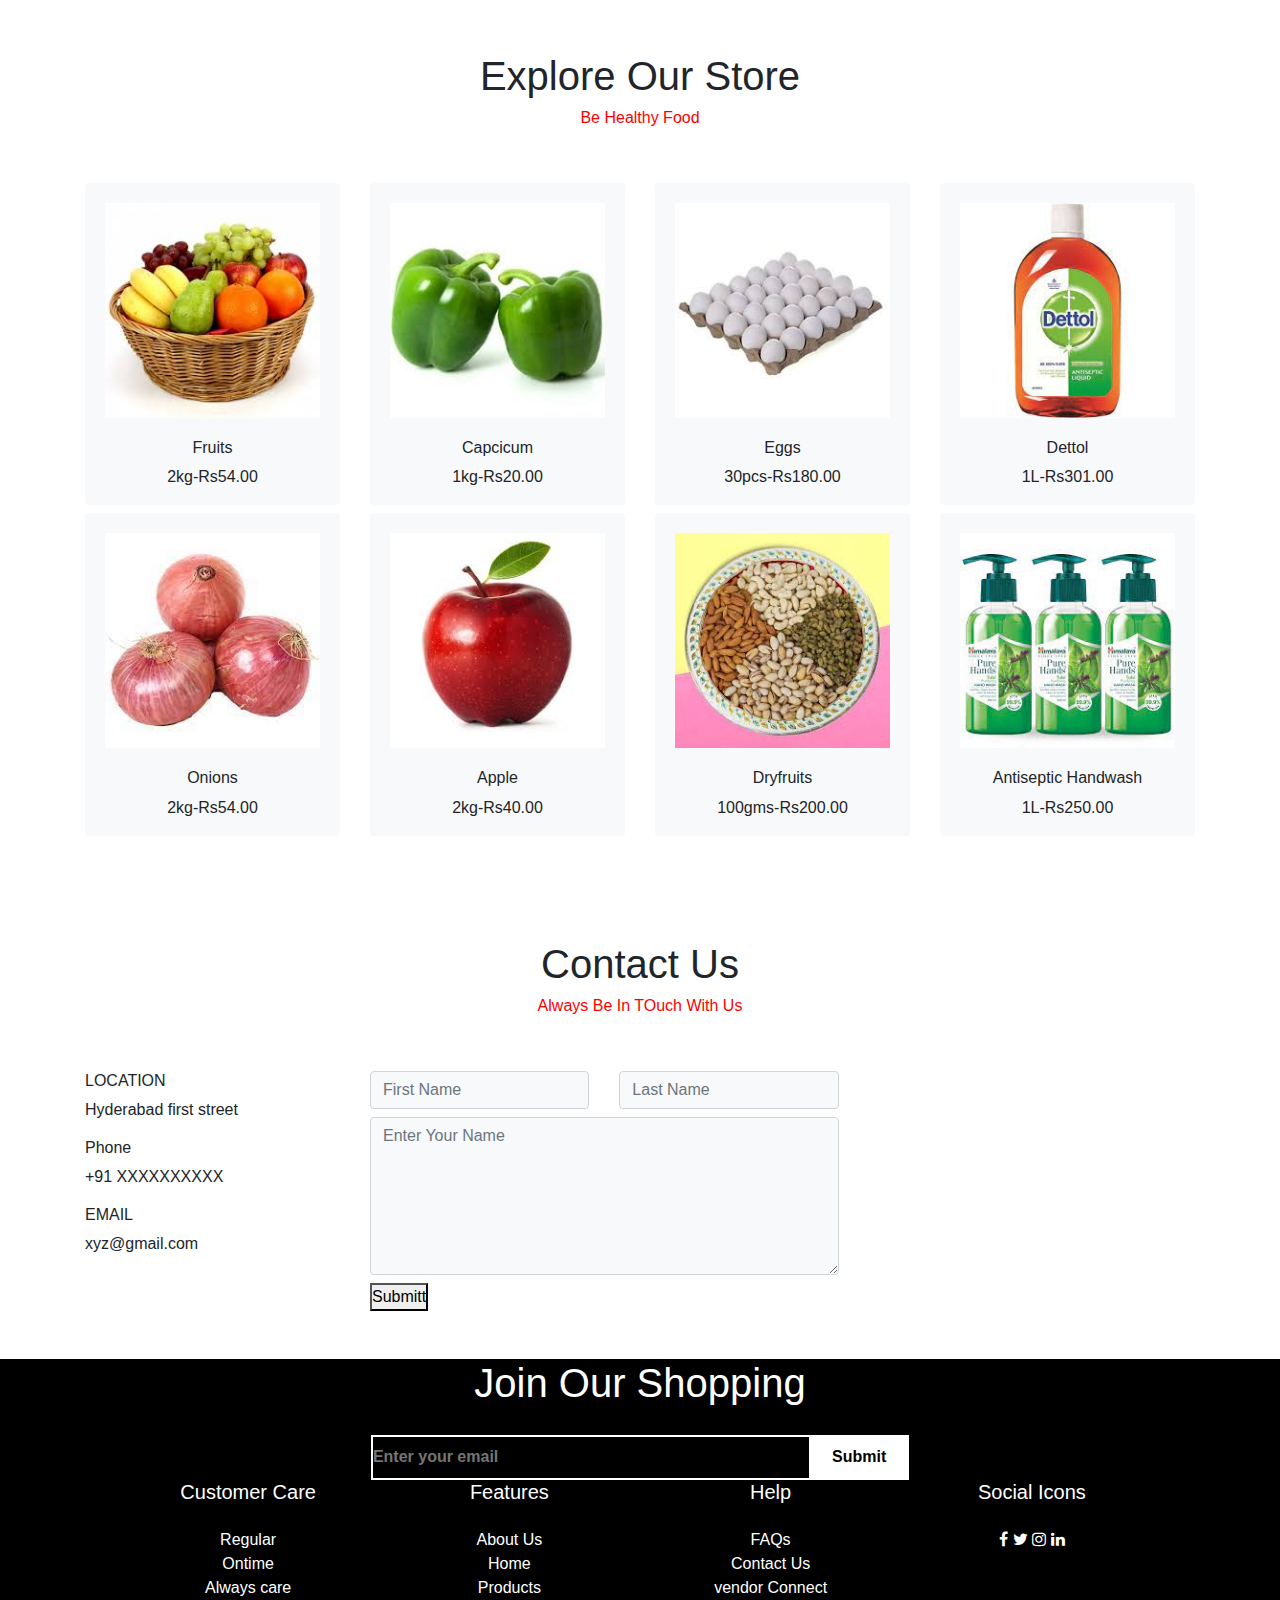
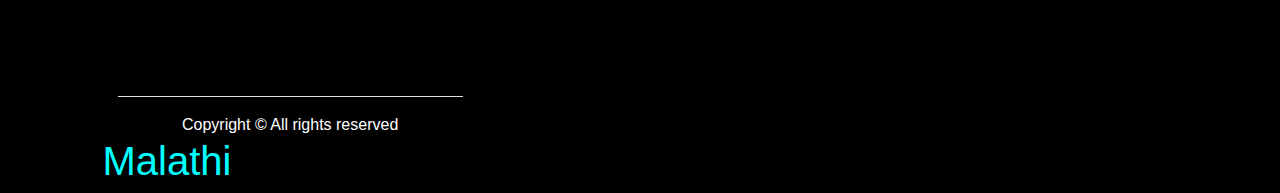
<file: product.html>
<!doctype html>
<html lang="en">
  <head>
    <meta charset="utf-8">
    <meta name="viewport" content="width=device-width, initial-scale=1">

    <!-- Bootstrap CSS -->
    <link href="https://cdn.jsdelivr.net/npm/bootstrap@5.1.0/dist/css/bootstrap.min.css" rel="stylesheet" integrity="sha384-KyZXEAg3QhqLMpG8r+8fhAXLRk2vvoC2f3B09zVXn8CA5QIVfZOJ3BCsw2P0p/We" crossorigin="anonymous">
    <link rel="stylesheet" href="https://maxcdn.bootstrapcdn.com/bootstrap/4.5.2/css/bootstrap.min.css">
  <link rel="stylesheet" href="https://cdnjs.cloudflare.com/ajax/libs/font-awesome/4.7.0/css/font-awesome.min.css">
  <script src="https://ajax.googleapis.com/ajax/libs/jquery/3.5.1/jquery.min.js"></script>
  <script src="https://cdnjs.cloudflare.com/ajax/libs/popper.js/1.16.0/umd/popper.min.js"></script>
  <script src="https://maxcdn.bootstrapcdn.com/bootstrap/4.5.2/js/bootstrap.min.js"></script>
    <title>Product Details</title>
     <link rel="stylesheet" href="product.css"> 
  </head>
  <body>
      <!-- Navbar -->
    <nav class="navbar navbar-expand-lg">
        <div class="container-fluid">
          <img src="./images/bigbasket.png" alt="logo" class="logo">
          <button class="navbar-toggler"  data-toggle="collapse" data-target="#navbarScroll" >
            <span class="navbar-toggler-icon"><i class="fa fa-bars" aria-hidden="true"></i>
            </span>
          </button>
          <div class="collapse navbar-collapse" id="navbarScroll">
            <ul class="navbar-nav m-auto my-2 my-lg-0">
              <li class="nav-item">
                <a class="nav-link active" href="index.html">Home</a>
              </li>
              <li class="nav-item">
                <a class="nav-link" href="#">Trending</a>
              </li>
              <li class="nav-item dropdown">
                <a class="nav-link" href="product.html">Products</a>
              <li class="nav-item">
                <a class="nav-link" href="#" >Contact</a>
              </li>
            </ul>
            <form class="d-flex">
              <input class="px-2 search" type="search" placeholder="Search" aria-label="Search">
              <button class="btn0 " type="submit">Search</button>
            </form>
          </div>
        </div>
      </nav> 

      <!-- Shop By Category  -->
      <div class="container">
      <div class="row grid">
        <div class="col-sm-3" style="background-color:rgb(32, 238, 32);">
            <div class="dropdown">
                <button class="btn dropdown-toggle" type="button" data-toggle="dropdown">SHOP BY CATEGORY</button>
                <span class="caret"></span></button>
                <ul class="dropdown-menu">
                  <li><a href="#">Fruits</a></li>
                  <li><a href="#">Vegitables</a></li>
                  <li><a href="#">Home & Kitchen</a></li>
                  <li><a href="#">View all</a></li>
                </ul>
              </div>
            </div>
        <div class="col-sm-8" >Offers</div>
      </div>
    </div>
    <!-- Image Slider  -->
    <div id="carouselExampleFade" class="carousel slide carousel-fade" data-bs-ride="carousel">
        <div class="carousel-inner">
            <div class="carousel-item active" style="height: 70vh; width: 100%;">
                <img src="./images/background.jpg" class="d-block w-100" alt="First slide">
                <div class="carousel-caption caption" style="margin: 50px;color: white;">
                    <h5>Seasonal Favourite Fruits</h5>
                </div>
            </div>
            <div class="carousel-item"  style="height:70vh; width: 100%;">
                <img src="./images/kitchen1.jpg" class="d-block w-100" alt="Second slide">
                <div class="carousel-caption caption" style="color: black;margin: -40px;">
                    <h5>Offers you</h5>
                    <h1>THE BEST KITCHEN PRODUCTS</h1>
                </div>
            </div>
            <div class="carousel-item" style="height: 70vh; width: 100%;">
                <img src="./images/gray.jpg" class="d-block w-100" alt="Third slide">
                <div class="carousel-caption caption" style="color: black;margin: -30px;">
                    <h5>made with love</h5>
                    <h1>We serve Quality Food</h1>
                </div>	
            </div>
        </div>
        <a class="carousel-control-prev" href="#carouselExampleFade" role="button" data-slide="prev">
            <span class="carousel-control-prev-icon" aria-hidden="true"></span>
            <span class="sr-only">Previous</span>
        </a>
        <a class="carousel-control-next" href="#carouselExampleFade" role="button" data-slide="next">
            <span class="carousel-control-next-icon" aria-hidden="true"></span>
            <span class="sr-only">Next</span>
        </a>
      </div>
     

      <section class="new">
        <div class="container py-5">
            <div class="row py-5 ">
                <div class="col-lg-5 m-auto text-center">
                      <h1>Most Popular</h1>
                </div>
             </div>
              <div class="row pt-5">
                  <div class="col-lg-9 m-auto">
                        <div class="row text-center">
                            <div class="col-lg-4">
                                <img src="./images/kitchen.jpg" class="img-luid" alt="">
                                <h6><a href="#">Kitchen Products</a>
                                    </h6>
                                <button>upto 50% off</button>
                            </div>
                            <div class="col-lg-4">
                                <img src="./images/fruit&veg.jpg" class="img-luid" alt="">
                                <h6><a href="veg&fruits.html">Fruits & Vegitables</a>
                                    </h6>
                                <button>upto 50% off</button>
                            </div>
                            <div class="col-lg-4">
                                <img src="./images/dfruit.jpg" class="img-luid" alt="">
                                <h6><a href="#">Dry Fruits</a>
                                    </h6>
                                <button>upto 50% off</button>
                            </div>
                        </div>
                    </div>
            </div>
        </div>
    </section>

    <!-- Seasonal Vegitables -->
      <section class="product">
          <div class="container py-5">
              <div class="row py-5 ">
                  <div class="col-lg-5 m-auto text-center">
                        <h1>Seasonal Veggies</h1>
                        <h6 style="color:red;">Be Healthy Food</h6>
                  </div>
               </div>
               <div class="row">
                <div class="col-lg-3 text-center" onclick="window.location.href='productdetail.html';">
                    <div class="card border-0 bg-light mb-2">
                        <div class="card-body">
                            <img src="./images/onion.jpg" class="img-fluid" alt="">
                        </div>
                        <h6>Onions</h6>  
                    <p>2kg-Rs54.00</p>
                    <p><button>Add to Cart<i class="fa fa-shopping-basket" aria-hidden="true"></i>
                    </button></p>
                    </div>    
                </div>
                <div class="col-lg-3 text-center" onclick="window.location.href='productdetail.html';">
                    <div class="card border-0 bg-light mb-2">
                        <div class="card-body">
                            <img src="./images/mato.jpg" class="img-fluid" alt="">
                        </div>
                        <h6>Tomato</h6>  
                        <p>2kg-Rs40.00</p>
                        <p><button>Add to Cart<i class="fa fa-shopping-basket" aria-hidden="true"></i>
                        </button></p>
                    </div>    
                </div>
                <div class="col-lg-3 text-center" onclick="window.location.href='productdetail.html';">
                    <div class="card border-0 bg-light mb-2">
                        <div class="card-body">
                            <img src="./images/carrot.jpg" class="img-fluid" alt="">
                        </div>
                        <h6>Carrot</h6>  
                        <p>500g-50Rs</p>
                        <p><button>Add to Cart<i class="fa fa-shopping-basket" aria-hidden="true"></i>
                        </button></p>
                    </div>    
                </div>
                <div class="col-lg-3 text-center" onclick="window.location.href='productdetail.html';">
                    <div class="card border-0 bg-light mb-2">
                        <div class="card-body">
                            <img src="./images/bottelguard.jpg" class="img-fluid" alt="">
                        </div>
                        <h6>Bottel Guard</h6>  
                        <p>1pc-20Rs</p>
                        <p><button>Add to Cart<i class="fa fa-shopping-basket" aria-hidden="true"></i>
                        </button></p>
                    </div>    
                </div>
               </div>   
               <div class="row">
                   <div class="col-lg-6 text-center m-auto">
                       <button class="btn1">Click For More</button>
                   </div>
               </div>
          </div>
      </section>

      <!-- Fresh Fruits -->
      <section class="product">
        <div class="container py-5">
            <div class="row py-5 ">
                <div class="col-lg-5 m-auto text-center">
                      <h1>Fresh Fruits</h1>
                </div>
             </div>
             <div class="row">
              <div class="col-lg-3 text-center" onclick="window.location.href='productdetail.html';">
                  <div class="card border-0 bg-light mb-2">
                      <div class="card-body">
                          <img src="./images/apple.jpg" class="img-fluid" alt="">
                      </div>
                      <h6>Apple</h6>  
                  <p>2kg-Rs54.00</p>
                  <p><button>Add to Cart<i class="fa fa-shopping-basket" aria-hidden="true"></i>
                  </button></p>
                  </div>    
              </div>
              <div class="col-lg-3 text-center">
                  <div class="card border-0 bg-light mb-2">
                      <div class="card-body">
                          <img src="./images/banana.jpg" class="img-fluid" alt="">
                      </div>
                      <h6 onclick="window.location.href='productdetail.html';">Banana</h6>  
                      <p>1kg-Rs70.00</p>
                      <p><button>Add to Cart<i class="fa fa-shopping-basket" aria-hidden="true"></i>
                      </button></p>
                  </div>    
              </div>
              <div class="col-lg-3 text-center">
                  <div class="card border-0 bg-light mb-2">
                      <div class="card-body">
                          <img src="./images/orange.jpg" class="img-fluid" alt="">
                      </div>
                      <h6 onclick="window.location.href='productdetail.html';">Orange</h6>  
                      <p>6pcs-190Rs</p>
                      <p><button>Add to Cart<i class="fa fa-shopping-basket" aria-hidden="true"></i>
                      </button></p>
                  </div>    
              </div>
              <div class="col-lg-3 text-center">
                  <div class="card border-0 bg-light mb-2">
                      <div class="card-body">
                          <img src="./images/pomegranate.jpg" class="img-fluid" alt="">
                      </div>
                      <h6 onclick="window.location.href='productdetail.html';">Pomegranate</h6>  
                      <p>4pcs-(approx.720-800gms)-Rs142</p>
                      <p><button>Add to Cart<i class="fa fa-shopping-basket" aria-hidden="true"></i>
                      </button></p>
                  </div>    
              </div>
             </div>   
             <div class="row">
                 <div class="col-lg-6 text-center m-auto">
                     <button class="btn1">Click For More</button>
                 </div>
             </div>
        </div>
    </section>  
    
    <!-- Kitchen & Store -->
    <section class="product">
        <div class="container py-5">
            <div class="row py-5 ">
                <div class="col-lg-5 m-auto text-center">
                      <h1>Kitchen & Home</h1>
                </div>
             </div>
             <div class="row">
              <div class="col-lg-3 text-center">
                  <div class="card border-0 bg-light mb-2">
                      <div class="card-body">
                          <img src="./images/nonstick.jpg" class="img-fluid" alt="">
                      </div>
                      <h6 onclick="window.location.href='productdetail.html';">Cookware & Nonstick</h6>  
                  <p>Upto 60% Off</p>
                  </div>    
              </div>
              <div class="col-lg-3 text-center">
                  <div class="card border-0 bg-light mb-2">
                      <div class="card-body">
                          <img src="./images/storage.jpg" class="img-fluid" alt="">
                      </div>
                      <h6>Kitchen Storage</h6>  
                      <p>Upto 50% Off</p>
                  </div>    
              </div>
              <div class="col-lg-3 text-center" >
                  <div class="card border-0 bg-light mb-2">
                      <div class="card-body">
                          <img src="./images/bowls.jpg" class="img-fluid" alt="">
                      </div>
                      <h6>Bowls ,Plates & Thumblers</h6>  
                      <p>Upto 60% Off</p>
                  </div>    
              </div>
              <div class="col-lg-3 text-center">
                  <div class="card border-0 bg-light mb-2">
                      <div class="card-body">
                          <img src="./images/pooja.jpg" class="img-fluid" alt="">
                      </div>
                      <h6>Pooja Needs</h6>  
                      <p>Upto 45% Off</p>
                  </div>    
              </div>
             </div>   
             <div class="row">
                 <div class="col-lg-6 text-center m-auto">
                     <button class="btn1">Click For More</button>
                 </div>
             </div>
        </div>
    </section>  

    <!-- Explore Our Store -->
        <section class="shop">
          <div class="container">
            <div class="row py-5">
                <div class="col-lg-8 m-auto text-center">
                    <h1>Explore Our Store</h1>
                    <h6 style="color:red;">Be Healthy Food</h6>
                </div>
            </div>
            <div class="row">
                <div class="col-lg-3 text-center">
                    <div class="card border-0 bg-light mb-2">
                        <div class="card-body">
                            <img src="./images/fruit1.jpg" class="img-fluid" alt="">
                        </div>
                        <h6>Fruits</h6>  
                    <p>2kg-Rs54.00</p>
                    </div>    
                </div>
                <div class="col-lg-3 text-center">
                    <div class="card border-0 bg-light mb-2">
                        <div class="card-body">
                            <img src="./images/capcicum.jpg" class="img-fluid" alt="">
                        </div>
                        <h6>Capcicum</h6>  
                        <p>1kg-Rs20.00</p>
                    </div>    
                </div>
                <div class="col-lg-3 text-center">
                    <div class="card border-0 bg-light mb-2">
                        <div class="card-body">
                            <img src="./images/eggs.jpg" class="img-fluid" alt="">
                        </div>
                        <h6>Eggs</h6>  
                        <p>30pcs-Rs180.00</p>
                    </div>    
                </div>
                <div class="col-lg-3 text-center">
                    <div class="card border-0 bg-light mb-2">
                        <div class="card-body">
                            <img src="./images/dettol.jpg" class="img-fluid" alt="">
                        </div>
                        <h6>Dettol</h6>  
                        <p>1L-Rs301.00</p>
                    </div>    
                </div>
               </div>   
               <div class="row">
                <div class="col-lg-3 text-center">
                    <div class="card border-0 bg-light mb-2">
                        <div class="card-body">
                            <img src="./images/onion.jpg" class="img-fluid" alt="">
                        </div>
                        <h6>Onions</h6>  
                    <p>2kg-Rs54.00</p>
                    </div>    
                </div>
                <div class="col-lg-3 text-center">
                    <div class="card border-0 bg-light mb-2">
                        <div class="card-body">
                            <img src="./images/apple.jpg" class="img-fluid" alt="">
                        </div>
                        <h6>Apple</h6>  
                        <p>2kg-Rs40.00</p>
                    </div>    
                </div>
                <div class="col-lg-3 text-center">
                    <div class="card border-0 bg-light mb-2">
                        <div class="card-body">
                            <img src="./images/dryfruit.jpg" class="img-fluid" alt="">
                        </div>
                        <h6>Dryfruits</h6>  
                        <p>100gms-Rs200.00</p>
                    </div>    
                </div>
                <div class="col-lg-3 text-center">
                    <div class="card border-0 bg-light mb-2">
                        <div class="card-body">
                            <img src="./images/cleaning.jpg" class="img-fluid" alt="">
                        </div>
                        <h6>Antiseptic Handwash</h6>  
                        <p>1L-Rs250.00</p>
                    </div>    
                </div>
               </div>   
          </div>
      </section>

      <!-- Contact Information -->
      <section class="contact">
          <div class="container py-5">
              <div class="row py-5">
                  <div class="col-lg-5 m-auto text-center">
                      <h1>Contact Us</h1>
                      <h6 style="color:red">Always Be In TOuch With Us</h6>
                  </div>
              </div>
              <div class="row">
                  <div class="col-lg-9">
                      <div class="row">
                          <div class="col-lg-4">
                              <h6>LOCATION</h6>
                              <p>Hyderabad first street</p>
                          
                              <h6>Phone</h6>
                              <p>+91 XXXXXXXXXX</p>
                          
                              <h6>EMAIL</h6>
                              <p>xyz@gmail.com</p>
                          
                      </div>
                      <div class="col-lg-7">
                        <div class="row">
                            <div class="col-lg-6">
                                <input type="text" class="form-control bg-light" placeholder="First Name">
                            </div>
                            <div class="col-lg-6">
                                <input type="text" class="form-control bg-light" placeholder="Last Name">
                            </div>
                        </div>
                        <div class="row py-2">
                            <div class="col-lg-12">
                                <textarea name=""  class="form-control bg-light" placeholder="Enter Your Name" id="" cols="30" rows="6"></textarea>
                            </div>
                        </div>
                        <button class="btn1">Submitt</button>
                      </div>
                  </div>
              </div>
          </div>
      </section>

      <!-- FOOTER sECTION -->
      <footer>
        <div class="footer">
            <div class="container">
                <div class="row">
                    <div class="col-lg-9 m-auto text-center">
                        <h1>Join Our Shopping</h1>
                          <input type="email" placeholder="Enter your email">
                          <button class="btn2">Submit</button>
                    </div>
                </div>
                <div class="row">
                    <div class="col-lg-11 m-auto text-center">
                        <div class="row">
                            <div class="col-lg-3">
                                <h5 class="pb-3">Customer Care</h5>
                                <p>Regular</p>
                                <p>Ontime</p>
                                <p>Always care</p>
                            </div>
                            <div class="col-lg-3">
                                <h5 class="pb-3">Features</h5>
                                <p>About Us</p>
                                <p>Home</p>
                                <p>Products</p>
                            </div>
                            <div class="col-lg-3">
                                <h5 class="pb-3">Help</h5>
                                <p>FAQs</p>
                                <p>Contact Us</p>
                                <p>vendor Connect</p>
                            </div>
                            <div class="col-lg-3">
                                <h5 class="pb-3">Social Icons</h5>
                                    <span><i class="fa fa-facebook" aria-hidden="true"></i></span>
                                    <span><i class="fa fa-twitter" aria-hidden="true"></i></span>
                                    <span><i class="fa fa-instagram" aria-hidden="true"></i></span>
                                    <span><i class="fa fa-linkedin" aria-hidden="true"></i></span>	
                            </div>
                            <div class="row pt-5 mt-5 text-center">
                                <div class="col-md-12">
                                  <div class="border-top pt-3">
                                    <p>
                                  Copyright &copy; All rights reserved </p>
                                  </div>
                                </div>
                      
                            <h1 style="text-align: right;color: cyan;">Malathi</h1>
                        </div>
                    </div>
                </div>
            </div>
        </footer>   </div>
      </div>
  </body>
</html>
</file>
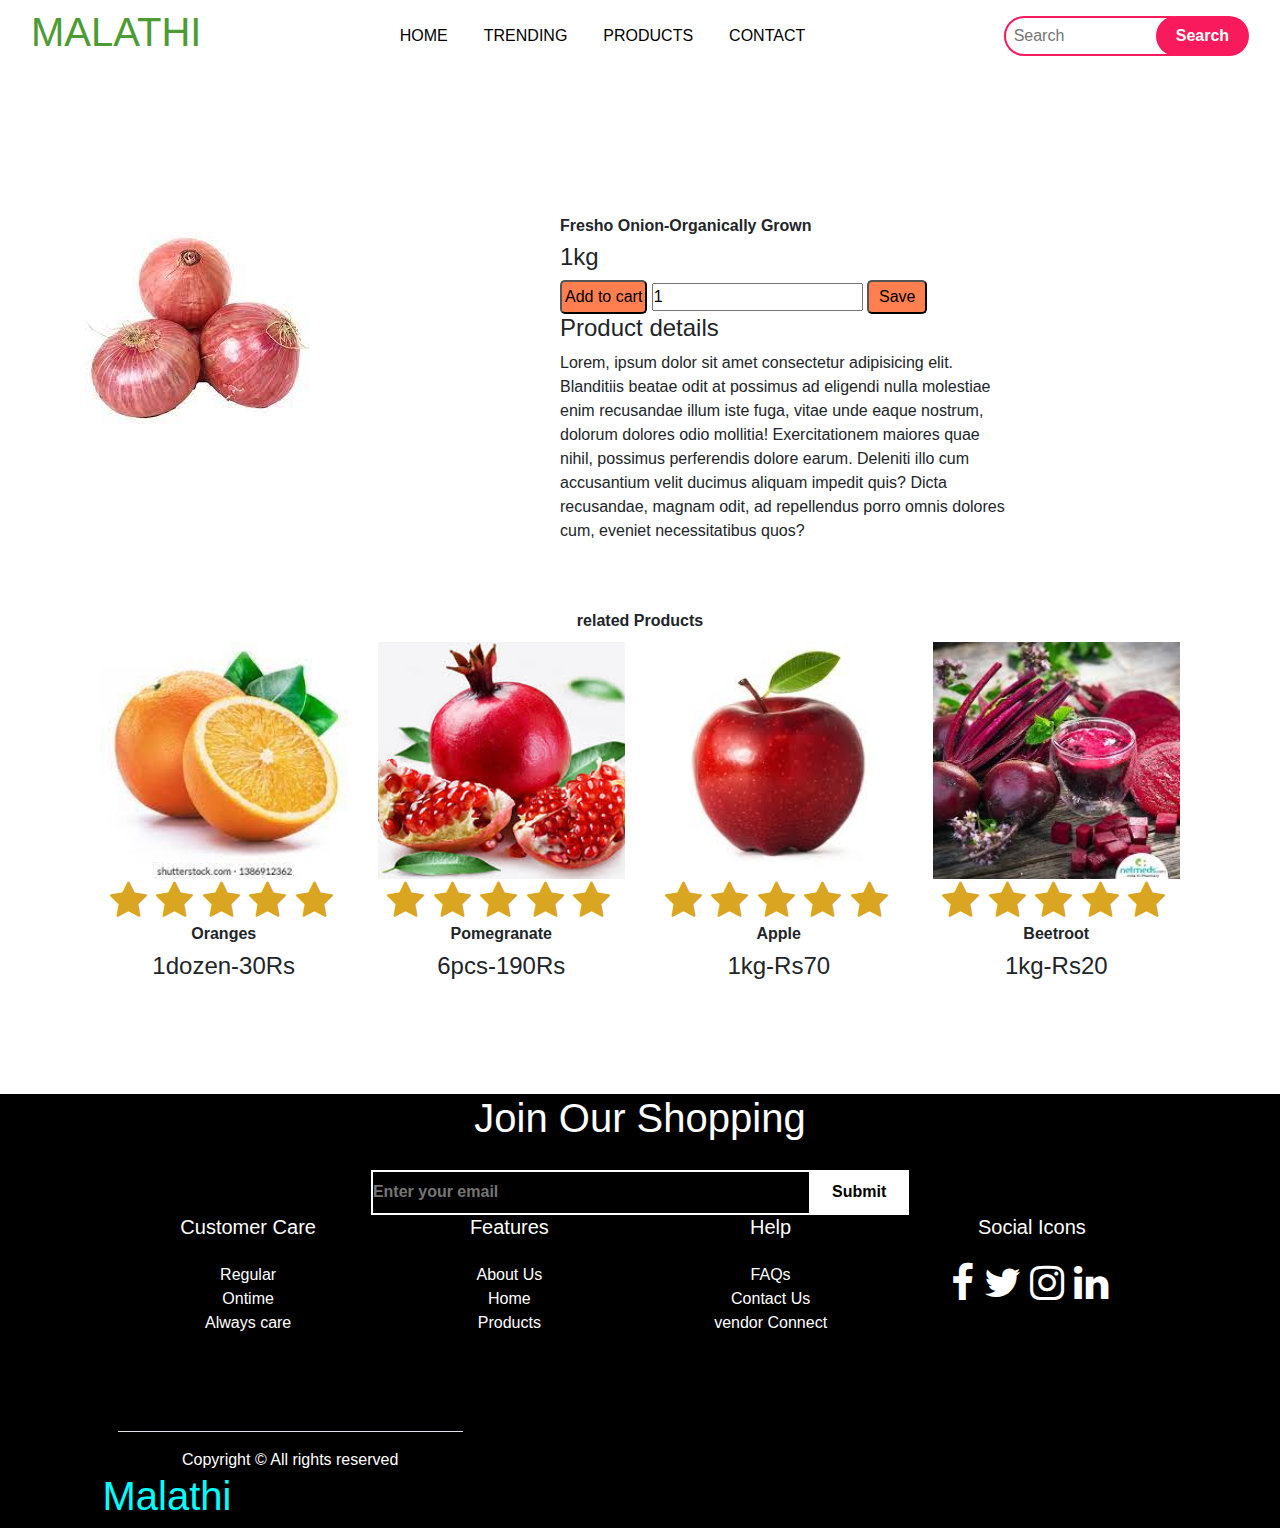
<file: productdetail.html>
<!doctype html>
<html lang="en">
  <head>
    <meta charset="utf-8">
    <meta name="viewport" content="width=device-width, initial-scale=1">

    <!-- Bootstrap CSS -->
    <link href="https://cdn.jsdelivr.net/npm/bootstrap@5.1.0/dist/css/bootstrap.min.css" rel="stylesheet" integrity="sha384-KyZXEAg3QhqLMpG8r+8fhAXLRk2vvoC2f3B09zVXn8CA5QIVfZOJ3BCsw2P0p/We" crossorigin="anonymous">
    <link rel="stylesheet" href="https://maxcdn.bootstrapcdn.com/bootstrap/4.5.2/css/bootstrap.min.css">
  <link rel="stylesheet" href="https://cdnjs.cloudflare.com/ajax/libs/font-awesome/4.7.0/css/font-awesome.min.css">
  <script src="https://ajax.googleapis.com/ajax/libs/jquery/3.5.1/jquery.min.js"></script>
  <script src="https://cdnjs.cloudflare.com/ajax/libs/popper.js/1.16.0/umd/popper.min.js"></script>
  <script src="https://maxcdn.bootstrapcdn.com/bootstrap/4.5.2/js/bootstrap.min.js"></script>
    <title>E-Commerce Website</title>
    <!-- <link rel="stylesheet" href="e-commerce.css"> -->
    <style>
        *{
    margin: 0;
    padding: 0;
    box-sizing: border-box;
}
.navbar-brand{
    font-size: 2rem;
    color: black;
}
.navbar-brand:hover{
    color: black;
}
.nav-link{
    margin-right: 10px;
    margin-left: 10px;
    color: black;
    font-family: 'Rubik', sans-serif;
    text-transform: uppercase;
}
.nav-link:hover{
    color: black;
}
.search{
    height: 40px;
    width: 80%;
    border-radius: 60px;
    outline: none;
    margin-right: -35px;
    border:2px solid rgb(248, 26, 92);
}
.logo{
    height: 50px;
}
.btn0{
    height: 40px;
    width: 40%;
    outline: none;
    border: none;
    background: rgb(248,26,92);
    border-radius: 60px;
    color: white;
    font-weight: 700;
}

        h3{
    font-size: 16px;
    font-weight: 600;
}
.product h5{
    font-size: 10px;
    font-weight: 600;
}
.star{
    color:goldenrod;
    padding: 2px;
}
.product img{
    background-color: rgb(180, 176, 176);
    height: 60%;
    width:100%;
    transition: 0.3s all;
}

.product{
    margin-bottom: 2rem;
    cursor: pointer;
}
.product:hover img{
    opacity: 0.7;
}
.product .buy1{
    background-color: rgb(224, 75, 108);
    transform: translateY(20px);
    opacity:0;
    transition: 0.3s all;
   font-size: 0.8rem;
    font-weight: 800;
    outline: none;
    border: none;
        cursor:pointer;
        padding: 10px 20px;
        text-transform: uppercase;
       cursor: pointer;
        border-radius:10px;
        transition:0.3s ease;
  
}
.product:hover .buy1{
   
    transform: translateY(0);
    opacity:1;
    cursor: pointer;
  
}
.footer{
    background-color: black;
    color: white;
}
.btn2{
    height: 45px;
    width: 100px;
    background: white;
    margin-left: -20px;
    border: 2px solid white;
    font-weight: 600;
}
.footer input{
    height: 45px;
    width: 55%;
    border: 2px solid white;
    outline: none;
    background: black;
    color: white;
    margin-top: 20px;
    font-weight: 600;
}
.footer p{
    margin:0;
}
 
.fa{
    font-size: 2.5rem;
    cursor: pointer;
    padding-right: 5px;
}

    </style>
  </head>
<body>
      <!-- NAVBAR  -->
    <nav class="navbar navbar-expand-lg">
        <div class="container-fluid">
            <h1 style="color: rgb(76, 155, 51);">MALATHI</h1>
            <button class="navbar-toggler"  data-toggle="collapse" data-target="#navbarScroll" >
                <span class="navbar-toggler-icon"><i class="fa fa-bars" aria-hidden="true"></i></span>
            </button>
            <div class="collapse navbar-collapse" id="navbarScroll">
                <ul class="navbar-nav m-auto my-2 my-lg-0">
                    <li class="nav-item">
                        <a class="nav-link active" href="index.html">Home</a>
                    </li>
                    <li class="nav-item">
                        <a class="nav-link" href="#">Trending</a>
                    </li>
                    <li class="nav-item">
                        <a class="nav-link" href="product.html">Products</a>
                    </li>    
                    <li class="nav-item">
                                <a class="nav-link" href="#" >Contact</a>
                    </li>
                </ul>    
                <form class="d-flex">
                    <input class="px-2 search" type="search" placeholder="Search" aria-label="Search">
                    <button class="btn0 " type="submit">Search</button>
                </form>
            </div>
        </div>
    </nav> 

    <section id="spro" class="container my-5 pt-5">
        <div class="row mt-5">
            <div class="col-lg-5 ">
                <img class="img-fluid pb-1" src="./images/onion.jpg">
                
            </div>
            <div class="col-lg-5 col-md-12 col-12">
                <h3>Fresho Onion-Organically Grown</h3>
                <h4>1kg</h4>
                <button style="padding: 3px;border-radius: 5px;background-color: coral;">Add to cart</button>
                <input value="1" type="number">
                <button style="padding: 3px; width: 60px;border-radius: 5px;background-color: coral;">Save</button>
                <h4>Product details</h4>
                <p>Lorem, ipsum dolor sit amet consectetur adipisicing elit. Blanditiis beatae odit at possimus ad
                    eligendi nulla molestiae enim recusandae illum iste fuga, vitae unde eaque nostrum, dolorum dolores
                    odio mollitia!
                    Exercitationem maiores quae nihil, possimus perferendis dolore earum. Deleniti illo cum accusantium
                    velit ducimus aliquam impedit quis? Dicta recusandae, magnam odit, ad repellendus porro omnis
                    dolores cum, eveniet necessitatibus quos?</p>
            </div>
        </div>
    </section>


    <div class="container mt-3 py-1">
        <h3 id="style" class="text-center">related Products</h3>
    </div>
    <div onclick="window.location.href='productdetail.html';" class="row mx-auto container">
        <div class="product text-center col-lg-3 col-md-4 col-12">
            <img class="img-fluid" src="./images/orange.jpg">
            <div class="star">
                <i class="fa fa-star" aria-hidden="true"></i>
                <i class="fa fa-star" aria-hidden="true"></i>
                <i class="fa fa-star" aria-hidden="true"></i>
                <i class="fa fa-star" aria-hidden="true"></i>
                <i class="fa fa-star" aria-hidden="true"></i>
            </div>
            <h3>Oranges</h3>
            <h4>1dozen-30Rs</h4>
            <button class="buy1">Buy now</button>
        </div>
        <div onclick="window.location.href='productdetail.html';" class="product text-center col-lg-3 col-md-4 col-12">
            <img class="img-fluid" src="./images/pomegranate.jpg">
            <div class="star">
                <i class="fa fa-star" aria-hidden="true"></i>
                <i class="fa fa-star" aria-hidden="true"></i>
                <i class="fa fa-star" aria-hidden="true"></i>
                <i class="fa fa-star" aria-hidden="true"></i>
                <i class="fa fa-star" aria-hidden="true"></i>
            </div>
            <h3>Pomegranate</h3>
            <h4>6pcs-190Rs</h4>
            <button class="buy1">Buy Now</button>
        </div>
        <div onclick="window.location.href='productdetail.html';" class="product text-center col-lg-3 col-md-4 col-12">
            <img class="img-fluid" src="./images/apple.jpg">
            <div class="star">
                <i class="fa fa-star" aria-hidden="true"></i>
                <i class="fa fa-star" aria-hidden="true"></i>
                <i class="fa fa-star" aria-hidden="true"></i>
                <i class="fa fa-star" aria-hidden="true"></i>
                <i class="fa fa-star" aria-hidden="true"></i>
            </div>
            <h3>Apple</h3>
            <h4>1kg-Rs70</h4>
            <button class="buy1">Buy Now</button>
        </div>
        <div onclick="window.location.href='productdetail.html';" class="product text-center col-lg-3 col-md-4 col-12">
            <img class="img-fluid" src="./images/beetroot.jpg">
            <div class="star">
                <i class="fa fa-star" aria-hidden="true"></i>
                <i class="fa fa-star" aria-hidden="true"></i>
                <i class="fa fa-star" aria-hidden="true"></i>
                <i class="fa fa-star" aria-hidden="true"></i>
                <i class="fa fa-star" aria-hidden="true"></i>
            </div>
            <h3>Beetroot</h3>
            <h4>1kg-Rs20</h4>
            <button class="buy1">Buy Now</button>
        </div>

    </div>
    <br>
     <!-- FOOTER sECTION -->
     <footer>
        <div class="footer">
            <div class="container">
                <div class="row">
                    <div class="col-lg-9 m-auto text-center">
                        <h1>Join Our Shopping</h1>
                          <input type="email" placeholder="Enter your email">
                          <button class="btn2">Submit</button>
                    </div>
                </div>
                <div class="row">
                    <div class="col-lg-11 m-auto text-center">
                        <div class="row">
                            <div class="col-lg-3">
                                <h5 class="pb-3">Customer Care</h5>
                                <p>Regular</p>
                                <p>Ontime</p>
                                <p>Always care</p>
                            </div>
                            <div class="col-lg-3">
                                <h5 class="pb-3">Features</h5>
                                <p>About Us</p>
                                <p>Home</p>
                                <p>Products</p>
                            </div>
                            <div class="col-lg-3">
                                <h5 class="pb-3">Help</h5>
                                <p>FAQs</p>
                                <p>Contact Us</p>
                                <p>vendor Connect</p>
                            </div>
                            <div class="col-lg-3">
                                <h5 class="pb-3">Social Icons</h5>
                                    <span><i class="fa fa-facebook" aria-hidden="true"></i></span>
                                    <span><i class="fa fa-twitter" aria-hidden="true"></i></span>
                                    <span><i class="fa fa-instagram" aria-hidden="true"></i></span>
                                    <span><i class="fa fa-linkedin" aria-hidden="true"></i></span>	
                            </div>
                            <div class="row pt-5 mt-5 text-center">
                                <div class="col-md-12">
                                  <div class="border-top pt-3">
                                    <p>
                                  Copyright &copy; All rights reserved </p>
                                  </div>
                                </div>
                      
                            <h1 style="text-align: right;color: cyan;">Malathi</h1>
                        </div>
                    </div>
                </div>
            </div>
        </footer>   </div>
    </div>
</body>

</html>
</file>
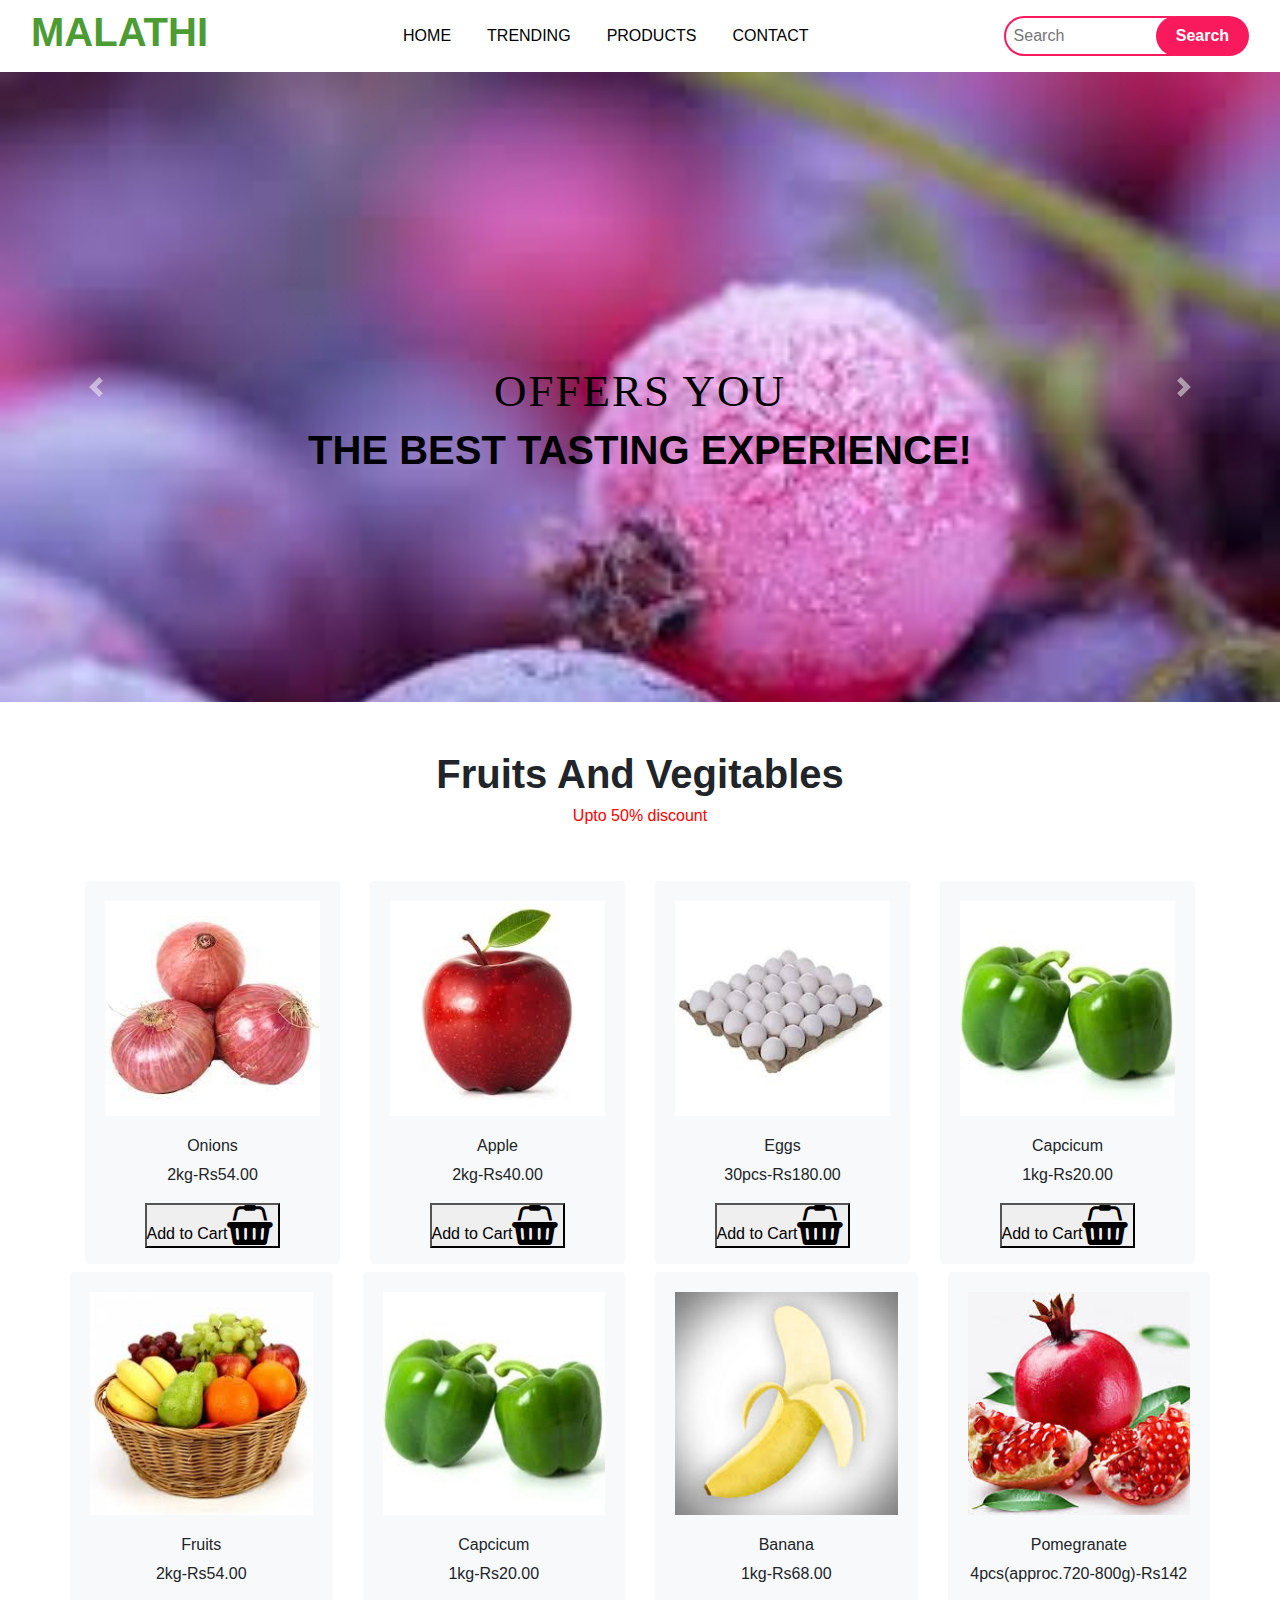
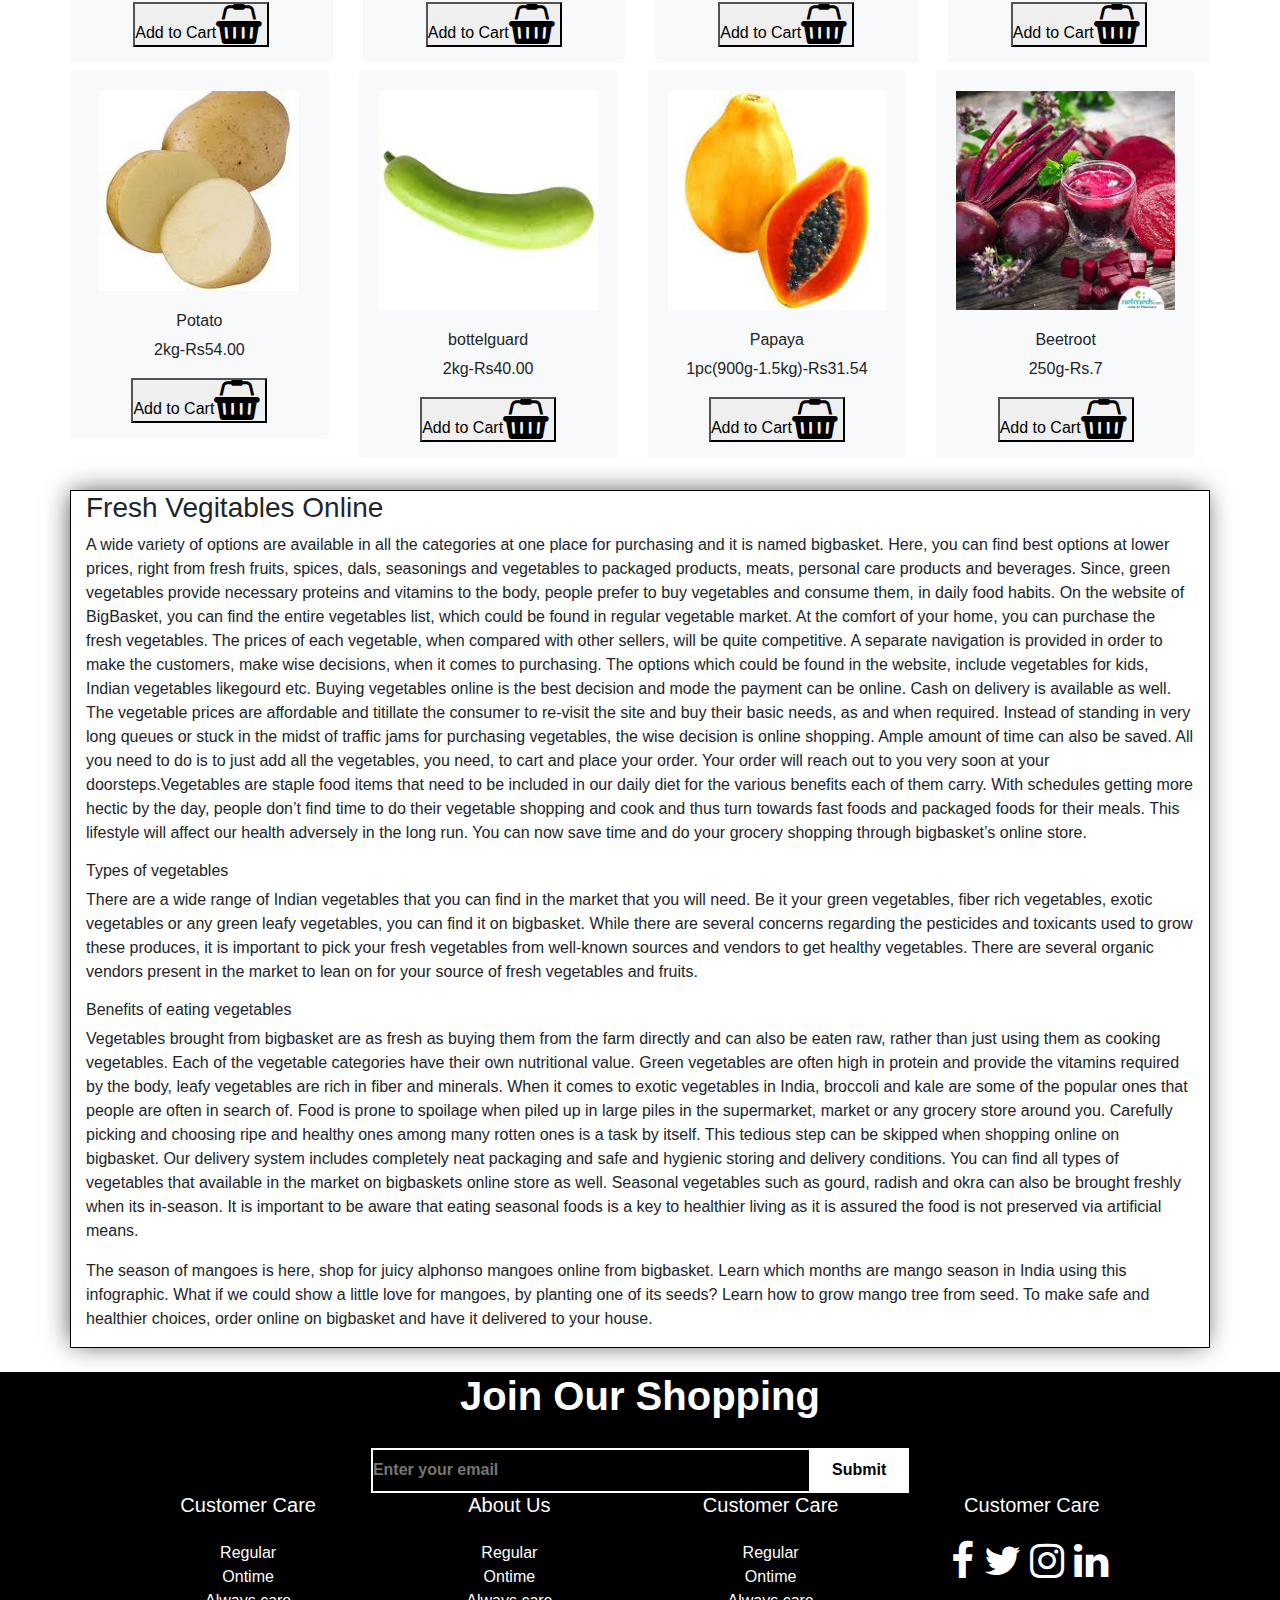
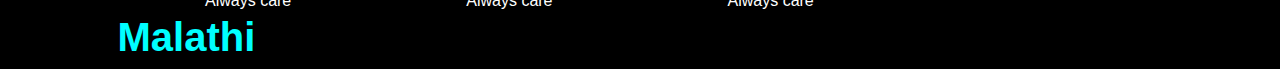
<file: veg&fruits.html>
<!doctype html>
<html lang="en">
  <head>
    <meta charset="utf-8">
    <meta name="viewport" content="width=device-width, initial-scale=1">

    <!-- Bootstrap CSS -->
    <link href="https://cdn.jsdelivr.net/npm/bootstrap@5.1.0/dist/css/bootstrap.min.css" rel="stylesheet" integrity="sha384-KyZXEAg3QhqLMpG8r+8fhAXLRk2vvoC2f3B09zVXn8CA5QIVfZOJ3BCsw2P0p/We" crossorigin="anonymous">
    <link rel="stylesheet" href="https://maxcdn.bootstrapcdn.com/bootstrap/4.5.2/css/bootstrap.min.css">
  <link rel="stylesheet" href="https://cdnjs.cloudflare.com/ajax/libs/font-awesome/4.7.0/css/font-awesome.min.css">
  <script src="https://ajax.googleapis.com/ajax/libs/jquery/3.5.1/jquery.min.js"></script>
  <script src="https://cdnjs.cloudflare.com/ajax/libs/popper.js/1.16.0/umd/popper.min.js"></script>
  <script src="https://maxcdn.bootstrapcdn.com/bootstrap/4.5.2/js/bootstrap.min.js"></script>
    <title>Fruits & Vegitables</title>
    <link rel="stylesheet" href="e-commerce.css">
  </head>
<body>
      <!-- NAVBAR  -->
    <nav class="navbar navbar-expand-lg">
        <div class="container-fluid">
            <h1 style="color: rgb(76, 155, 51);">MALATHI</h1>
            <button class="navbar-toggler"  data-toggle="collapse" data-target="#navbarScroll" >
                <span class="navbar-toggler-icon"><i class="fa fa-bars" aria-hidden="true"></i></span>
            </button>
            <div class="collapse navbar-collapse" id="navbarScroll">
                <ul class="navbar-nav m-auto my-2 my-lg-0">
                    <li class="nav-item">
                        <a class="nav-link active" href="index.html">Home</a>
                    </li>
                    <li class="nav-item">
                        <a class="nav-link" href="#">Trending</a>
                    </li>
                    <li class="nav-item">
                        <a class="nav-link" href="product.html">Products</a>
                    </li>    
                    <li class="nav-item">
                                <a class="nav-link" href="#" >Contact</a>
                    </li>
                </ul>    
                <form class="d-flex">
                    <input class="px-2 search" type="search" placeholder="Search" aria-label="Search">
                    <button class="btn0 " type="submit">Search</button>
                </form>
            </div>
        </div>
    </nav> 

      <!-- Image Sliders -->
    <div id="carouselExampleFade" class="carousel slide carousel-fade" data-ride="carousel">
        <div class="carousel-inner">
            <div class="carousel-item active" style="height: 70vh; width: 100%;">
                <img src="./images/fruits.jpg" class="d-block w-100" alt="First slide">
                <div class="carousel-caption caption" style="color: black;margin: -20px;">
                    <h5>Offers you</h5>
                    <h1>THE BEST TASTING EXPERIENCE!</h1>
                </div>
            </div>
            <div class="carousel-item"  style="height:70vh; width: 100%;">
                <img src="./images/background1.jpg" class="d-block w-100" alt="Second slide">
                <div class="carousel-caption caption" style="margin: -40px;color:white;text-align: center;">
                    <h5>Seasonal Favourite Fruits And Vegitables</h5>
            
                </div>
            </div>
            <div class="carousel-item" style="height: 70vh; width: 100%;">
                <img src="./images/i1.jpg" class="d-block w-100" alt="Third slide">
                <div class="carousel-caption caption" style="color: black;margin: -30px;">
                    <h5>made with love</h5>
                    <h1>We serve Quality Food</h1>
                </div>	
            </div>
        </div>
        <a class="carousel-control-prev" href="#carouselExampleFade" role="button" data-slide="prev">
            <span class="carousel-control-prev-icon" aria-hidden="true"></span>
            <span class="sr-only">Previous</span>
        </a>
        <a class="carousel-control-next" href="#carouselExampleFade" role="button" data-slide="next">
            <span class="carousel-control-next-icon" aria-hidden="true"></span>
            <span class="sr-only">Next</span>
        </a>
    </div>


       <!-- Explore Our Store -->
    <section class="shop">
        <div class="container">
            <div class="row py-5 ">
                <div class="col-lg-5 m-auto text-center">
                    <h1>Fruits And Vegitables</h1>
                    <h6 style="color:red;">Upto 50% discount</h6>
                </div>
            </div>
            <div class="row">
                <div class="col-lg-3 text-center">
                    <div class="card border-0 bg-light mb-2">
                        <div class="card-body">
                            <img src="./images/onion.jpg" class="img-fluid" alt="">
                        </div>
                        <h6>Onions</h6>  
                        <p>2kg-Rs54.00</p>
                        <p><button>Add to Cart<i class="fa fa-shopping-basket" aria-hidden="true"></i>
                    </div>    
                </div>
                <div class="col-lg-3 text-center">
                    <div class="card border-0 bg-light mb-2">
                        <div class="card-body">
                            <img src="./images/apple.jpg" class="img-fluid" alt="">
                        </div>
                        <h6>Apple</h6>  
                        <p>2kg-Rs40.00</p>
                        <p><button>Add to Cart<i class="fa fa-shopping-basket" aria-hidden="true"></i>
                    </div>    
                </div>
                <div class="col-lg-3 text-center">
                    <div class="card border-0 bg-light mb-2">
                        <div class="card-body">
                            <img src="./images/eggs.jpg" class="img-fluid" alt="">
                        </div>
                        <h6>Eggs</h6>  
                        <p>30pcs-Rs180.00</p>
                        <p><button>Add to Cart<i class="fa fa-shopping-basket" aria-hidden="true"></i>
                    </div>    
                </div>
                <div class="col-lg-3 text-center">
                    <div class="card border-0 bg-light mb-2">
                        <div class="card-body">
                            <img src="./images/capcicum.jpg" class="img-fluid" alt="">
                        </div>
                        <h6>Capcicum</h6>  
                        <p>1kg-Rs20.00</p>
                        <p><button>Add to Cart<i class="fa fa-shopping-basket" aria-hidden="true"></i>
                    </div>    
                </div>
            <div class="row">
                <div class="col-lg-3 text-center">
                    <div class="card border-0 bg-light mb-2">
                        <div class="card-body">
                            <img src="./images/fruit1.jpg" class="img-fluid" alt="">
                        </div>
                        <h6>Fruits</h6>  
                        <p>2kg-Rs54.00</p>
                        <p><button>Add to Cart<i class="fa fa-shopping-basket" aria-hidden="true"></i>
                    </div>    
                </div>
                <div class="col-lg-3 text-center">
                    <div class="card border-0 bg-light mb-2">
                        <div class="card-body">
                            <img src="./images/capcicum.jpg" class="img-fluid" alt="">
                        </div>
                        <h6>Capcicum</h6>  
                        <p>1kg-Rs20.00</p>
                        <p><button>Add to Cart<i class="fa fa-shopping-basket" aria-hidden="true"></i>
                    </div>    
                </div>
                <div class="col-lg-3 text-center">
                    <div class="card border-0 bg-light mb-2">
                        <div class="card-body">
                            <img src="./images/banana.jpg" class="img-fluid" alt="">
                        </div>
                        <h6>Banana</h6>  
                        <p>1kg-Rs68.00</p>
                        <p><button>Add to Cart<i class="fa fa-shopping-basket" aria-hidden="true"></i>
                    </div>    
                </div>
                <div class="col-lg-3 text-center">
                    <div class="card border-0 bg-light mb-2">
                        <div class="card-body">
                            <img src="./images/pomegranate.jpg" class="img-fluid" alt="">
                        </div>
                        <h6>Pomegranate</h6>  
                        <p>4pcs(approc.720-800g)-Rs142</p>
                        <p><button>Add to Cart<i class="fa fa-shopping-basket" aria-hidden="true"></i>
                    </div>    
                </div>
            </div>   
            <div class="row">
                <div class="col-lg-3 text-center">
                    <div class="card border-0 bg-light mb-2">
                        <div class="card-body">
                            <img src="./images/potato.jpg" class="img-fluid" alt="">
                        </div>
                        <h6>Potato</h6>  
                        <p>2kg-Rs54.00</p>
                        <p><button>Add to Cart<i class="fa fa-shopping-basket" aria-hidden="true"></i>
                    </div>    
                </div>
                <div class="col-lg-3 text-center">
                    <div class="card border-0 bg-light mb-2">
                        <div class="card-body">
                            <img src="./images/bottelguard.jpg" class="img-fluid" alt="">
                        </div>
                        <h6>bottelguard</h6>  
                        <p>2kg-Rs40.00</p>
                        <p><button>Add to Cart<i class="fa fa-shopping-basket" aria-hidden="true"></i>
                    </div>    
                </div>
                <div class="col-lg-3 text-center">
                    <div class="card border-0 bg-light mb-2">
                        <div class="card-body">
                            <img src="./images/papaya.jpg" class="img-fluid" alt="">
                        </div>
                        <h6>Papaya</h6>  
                        <p>1pc(900g-1.5kg)-Rs31.54</p>
                        <p><button>Add to Cart<i class="fa fa-shopping-basket" aria-hidden="true"></i>
                    </div>    
                </div>
                <div class="col-lg-3 text-center">
                    <div class="card border-0 bg-light mb-2">
                        <div class="card-body">
                            <img src="./images/beetroot.jpg" class="img-fluid" alt="">
                        </div>
                        <h6>Beetroot</h6>  
                        <p>250g-Rs.7</p>
                        <p><button>Add to Cart<i class="fa fa-shopping-basket" aria-hidden="true"></i>
                    </div>    
                </div>
            </div>   
        </div>
    </section>
<br>
       <!-- Contact Information -->
    <section class="about">
        <div class="container about" style="border: 1px solid black;box-shadow: -2px -1px 25px -4px rgba(0,0,0,0.75);">
            <h3>Fresh Vegitables Online</h3>
                 <p>A wide variety of options are available in all the categories at one place for purchasing and it is named bigbasket. Here, 
                    you can find best options at lower prices, right from fresh fruits, spices, dals, seasonings and vegetables to packaged products,
                    meats, personal care products and beverages. Since, green vegetables provide necessary proteins and vitamins to the body, 
                    people prefer to buy vegetables and consume them, in daily food habits. On the website of BigBasket, you can find the entire 
                    vegetables list, which could be found in regular vegetable market. At the comfort of your home, you can purchase the fresh vegetables.
                    The prices of each vegetable, when compared with other sellers, will be quite competitive. A separate navigation is provided in order 
                    to make the customers, make wise decisions, when it comes to purchasing. The options which could be found in the website, include 
                    vegetables for kids, Indian vegetables likegourd etc. Buying vegetables online is the best decision and mode the payment can be online.
                    Cash on delivery is available as well. The vegetable prices are affordable and titillate the consumer to re-visit the site and buy their
                    basic needs, as and when required. Instead of standing in very long queues or stuck in the midst of traffic jams for purchasing 
                    vegetables, the wise decision is online shopping. Ample amount of time can also be saved. All you need to do is to just add all the 
                    vegetables, you need, to cart and place your order. Your order will reach out to you very soon at your doorsteps.Vegetables are staple
                    food items that need to be included in our daily diet for the various benefits each of them carry. With schedules getting more hectic
                    by the day, people don’t find time to do their vegetable shopping and cook and thus turn towards fast foods and packaged foods for 
                    their meals. This lifestyle will affect our health adversely in the long run. 
                    You can now save time and do your grocery shopping through bigbasket’s online store.</p>  
                    <h6>Types of vegetables</h6>
                    <p>There are a wide range of Indian vegetables that you can find in the market that you will need. 
                        Be it your green vegetables, fiber rich vegetables, exotic vegetables or any green leafy vegetables,
                         you can find it on bigbasket. While there are several concerns regarding the pesticides and toxicants 
                         used to grow these produces, it is important to pick your fresh vegetables from well-known sources and 
                         vendors to get healthy vegetables. There are several organic vendors present in the market to lean on for 
                         your source of fresh vegetables and fruits.
                      </p>  
                        <h6>Benefits of eating vegetables</h6>
                        <p>Vegetables brought from bigbasket are as fresh as buying them from the farm directly and can also be eaten raw,
                             rather than just using them as cooking vegetables. Each of the vegetable categories have their own nutritional
                              value. Green vegetables are often high in protein and provide the vitamins required by the body, leafy vegetables
                               are rich in fiber and minerals. When it comes to exotic vegetables in India, broccoli and kale are some of the 
                               popular ones that people are often in search of. Food is prone to spoilage when piled up in large piles in the
                                supermarket, market or any grocery store around you. Carefully picking and choosing ripe and healthy ones among
                                 many rotten ones is a task by itself. This tedious step can be skipped when shopping online on bigbasket. 
                                 Our delivery system includes completely neat packaging and safe and hygienic storing and delivery conditions.
                                  You can find all types of vegetables that available in the market on bigbaskets online store as well.
                                   Seasonal vegetables such as gourd, radish and okra can also be brought freshly when its in-season. 
                                   It is important to be aware that eating seasonal foods is a key to healthier living as it is assured the 
                                   food is not preserved via artificial means.
                        </p>
                        The season of mangoes is here, shop for juicy alphonso mangoes online from bigbasket. Learn which months are mango season in India using this infographic.
                        What if we could show a little love for mangoes, by planting one of its seeds? Learn how to grow mango tree from seed.
                        To make safe and healthier choices, order online on bigbasket and have it delivered to your house.
                        </p> 
        </div>
    </section>
<br>
    <!-- Footer Section -->
    <div class="footer">
        <div class="container">
            <div class="row">
                <div class="col-lg-9 m-auto text-center">
                    <h1>Join Our Shopping</h1>
                      <input type="email" placeholder="Enter your email">
                      <button class="btn2">Submit</button>
                </div>
            </div>
            <div class="row">
                <div class="col-lg-11 m-auto text-center">
                    <div class="row">
                        <div class="col-lg-3">
                            <h5 class="pb-3">Customer Care</h5>
                            <p>Regular</p>
                            <p>Ontime</p>
                            <p>Always care</p>
                        </div>
                        <div class="col-lg-3">
                            <h5 class="pb-3">About Us</h5>
                            <p>Regular</p>
                            <p>Ontime</p>
                            <p>Always care</p>
                        </div>
                        <div class="col-lg-3">
                            <h5 class="pb-3">Customer Care</h5>
                            <p>Regular</p>
                            <p>Ontime</p>
                            <p>Always care</p>
                        </div>
                        <div class="col-lg-3">
                            <h5 class="pb-3">Customer Care</h5>
                                <span><i class="fa fa-facebook" aria-hidden="true"></i></span>
				                <span><i class="fa fa-twitter" aria-hidden="true"></i></span>
				                <span><i class="fa fa-instagram" aria-hidden="true"></i></span>
				                <span><i class="fa fa-linkedin" aria-hidden="true"></i></span>	
                        </div>
                        <h1 style="text-align: right;color: cyan;">Malathi</h1>
                    </div>
                </div>
            </div>
        </div>
    </div>
  </body>
</html>
</file>
<file: e-commerce.css>
*{
    margin: 0;
    padding: 0;
    box-sizing: border-box;
}
.navbar-brand{
    font-size: 2rem;
    color: black;
}
.navbar-brand:hover{
    color: black;
}
.nav-link{
    margin-right: 10px;
    margin-left: 10px;
    color: black;
    font-family: 'Rubik', sans-serif;
    text-transform: uppercase;
}
.nav-link:hover{
    color: black;
}
.search{
    height: 40px;
    width: 80%;
    border-radius: 60px;
    outline: none;
    margin-right: -35px;
    border:2px solid rgb(248, 26, 92);
}
.logo{
    height: 50px;
}
.btn0{
    height: 40px;
    width: 40%;
    outline: none;
    border: none;
    background: rgb(248,26,92);
    border-radius: 60px;
    color: white;
    font-weight: 700;
}

.main{
    background-image: url(bac.jpg);
    background-size: cover;
}
.carousel-item {
	height: 100vh;
	min-height: 300px;
}
.carousel-caption {
	bottom: 220px;
}
.carousel-caption h5 {
	font-size: 45px;
	text-transform: uppercase;
	letter-spacing: 2px;
	margin-top: 25px;
	font-family: merienda;
}
.carousel-caption p {
	width: 60%;
	margin: auto;
	font-size: 18px;
	line-height: 1.9;
	font-family: poppins;
}
.carousel-caption a {
	text-transform: uppercase;
	background: #262626;
	padding: 10px 30px;
	display: inline-block;
	color: #fff;
	margin-top: 15px;
}
h1{
    font-weight: 700;
}
.btn1{
    height: 45px;
    width: 35%;
    border: none;
    outline: none;
    background-color: rgb(248, 26, 92);
    color: white;
    font-weight: 700;
    border-radius: 60px;
}
.btn1:hover{
    background-color: rgb(223,15,77);
    transition: 0.5s;
}
.card:hover{
    box-shadow: -2px -1px 25px -4px rgba(0,0,0,0.75);
    -webkit-box-shadow:-2px -1px 25px -4px rgba(0,0,0,0.75);
    -moz-box-shadow:-2px -1px 25px -4px rgba(0,0,0,0.75);
    transition: 0.5s;
}
.footer{
    background-color: black;
    color: white;
}
.btn2{
    height: 45px;
    width: 100px;
    background: white;
    margin-left: -20px;
    border: 2px solid white;
    font-weight: 600;
}
.footer input{
    height: 45px;
    width: 55%;
    border: 2px solid white;
    outline: none;
    background: black;
    color: white;
    margin-top: 20px;
    font-weight: 600;
}
.footer p{
    margin:0;
}
 /* @media (max-width:768px){

    .navbar-toggler-icon .fa-bars{
        display: block;
    }
}  */
.fa{
    font-size: 2.5rem;
    cursor: pointer;
    padding-right: 5px;
}
</file>
<file: product.css>
*{
    margin: 0;
    padding: 0;
    box-sizing: border-box;
}
.navbar-brand{
    font-size: 2rem;
    color: black;
}
.navbar-brand:hover{
    color: black;
}
.nav-link{
    margin-right: 10px;
    margin-left: 10px;
    color: black;
    font-family: 'Rubik', sans-serif;
    text-transform: uppercase;
}
.nav-link:hover{
    color: black;
}
.search{
    height: 40px;
    width: 80%;
    border-radius: 60px;
    outline: none;
    margin-right: -35px;
    border:2px solid rgb(248, 26, 92);
}
.btn0{
    height: 40px;
    width: 40%;
    outline: none;
    border: none;
    background: rgb(248,26,92);
    border-radius: 60px;
    color: white;
    font-weight: 700;
}
.logo{
    height: 50px;
}
.grid{
    border: 1px solid black;
}
.carousel-item {
	height: 100vh;
	min-height: 300px;
}
.carousel-caption {
	bottom: 220px;
}
.carousel-caption h5 {
	font-size: 45px;
	text-transform: uppercase;
	letter-spacing: 2px;
	margin-top: 25px;
	font-family: merienda;
}
.carousel-caption p {
	width: 60%;
	margin: auto;
	font-size: 18px;
	line-height: 1.9;
	font-family: poppins;
}
.carousel-caption a {
	text-transform: uppercase;
	background: #262626;
	padding: 10px 30px;
	display: inline-block;
	color: #fff;
	margin-top: 15px;
}
.dropdown-menu a{
    text-decoration: none;
    color: black;
}
.footer{
    background-color: black;
    color: white;
}
.btn2{
    height: 45px;
    width: 100px;
    background: white;
    margin-left: -20px;
    border: 2px solid white;
    font-weight: 600;
}
.footer input{
    height: 45px;
    width: 55%;
    border: 2px solid white;
    outline: none;
    background: black;
    color: white;
    margin-top: 20px;
    font-weight: 600;
}
.footer p{
    margin:0;
}
</file>
